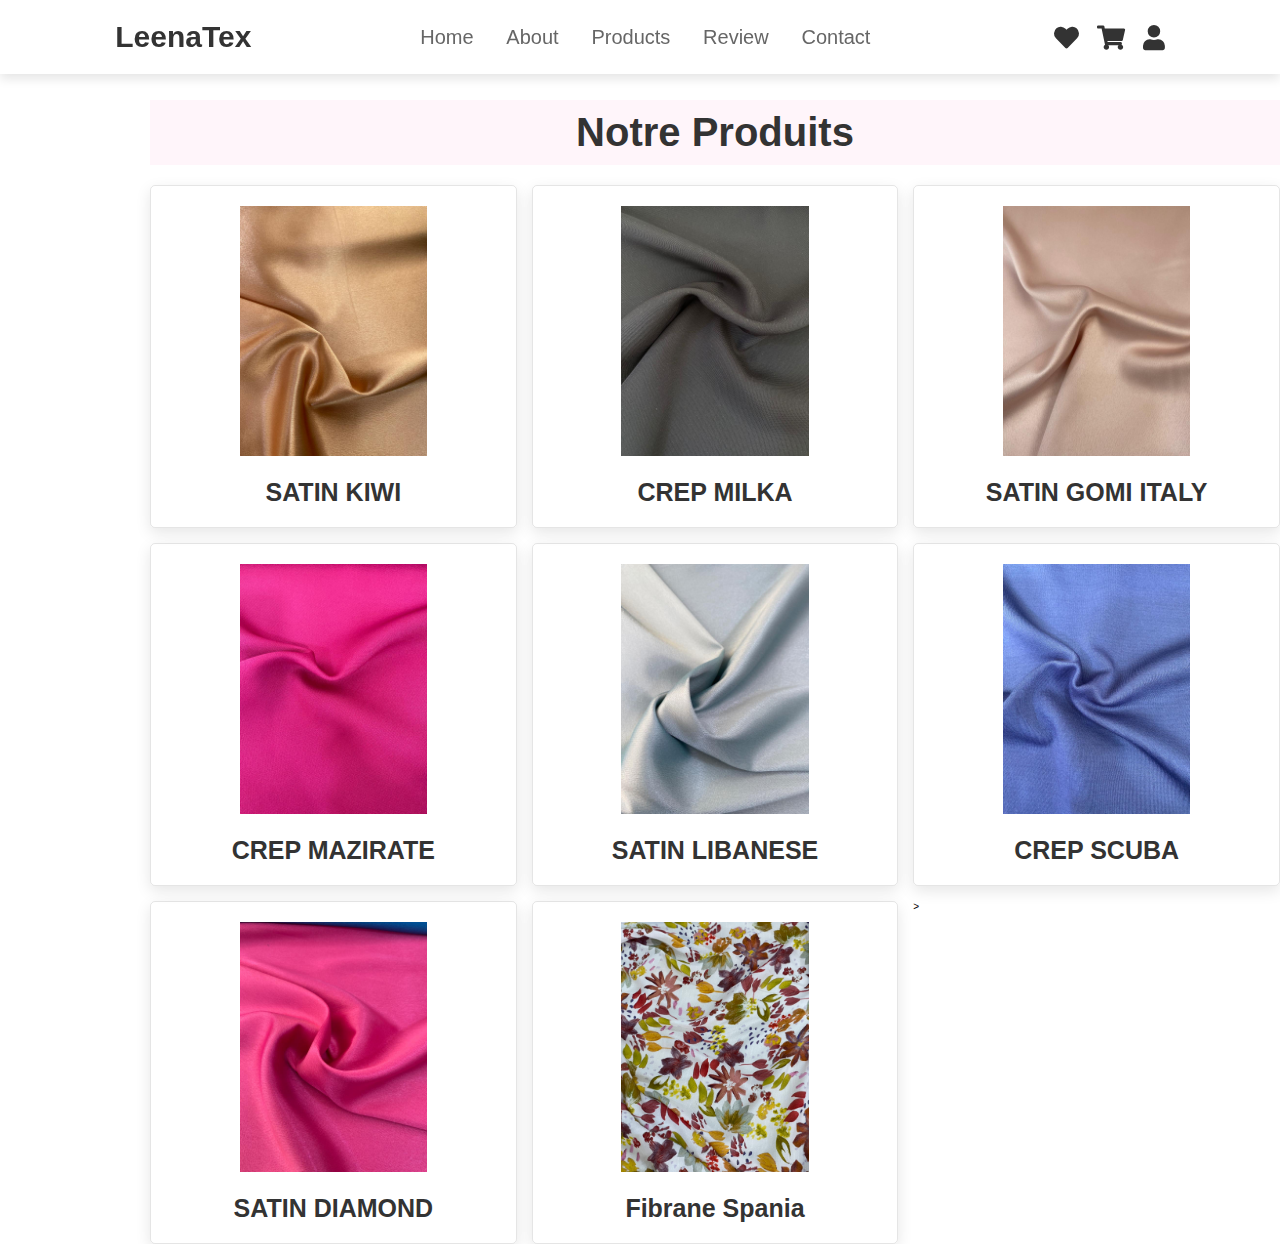
<file: index.html>
<!DOCTYPE html>
<html lang="en">
<head>
    <meta charset="UTF-8">
    <meta http-equiv="X-UA-Compatible" content="IE=edge">
    <meta name="viewport" content="width=device-width, initial-scale=1.0">
    <title>STOCK SATINE</title>

    <!-- font awesome cdn link  -->
    <link rel="stylesheet" href="https://cdnjs.cloudflare.com/ajax/libs/font-awesome/5.15.3/css/all.min.css">

    <!-- custom css file link  -->
    <link rel="stylesheet" href="style.css">

</head>
<section class="products" id="products">
    <header>

        <input type="checkbox" name="" id="toggler">
        <label for="toggler" class="fas fa-bars"></label>
                   
        <a href="#" class="logo">LeenaTex</a>
    
        <nav class="navbar">
            <a href="index.html">home</a>
            <a href="#about">about</a>
            <a href="index.html">products</a>
            <a href="#review">review</a>
            <a href="#contact">contact</a>
        </nav>
    
        <div class="icons">
            <a href="#" class="fas fa-heart"></a>
            <a href="#" class="fas fa-shopping-cart"></a>
            <a href="#" class="fas fa-user"></a>
        </div>
    
    </header>
    <h1 class="heading"> Notre <span>produits</span> </h1>

    <div class="box-container">

        <div class="box">
            <div class="image">
               <a href="SATIN KIWI.html"> <img src="stock/satin kiwi/C20.jpg" alt=""> </a>
              
            </div>
            <div class="content">
                <h3>SATIN KIWI</h3>
                
            </div>
        </div>

        <div class="box">
            <div class="image">
               <a href="CREP MILKA.html"> <img src="stock/CREP MILKA/C19.jpg" alt=""> </a>
              
            </div>
            <div class="content">
                <h3>CREP MILKA</h3>
                
            </div>
        </div>
        <div class="box">
            <div class="image">
               <a href="SATIN GOMI ITALY.html"> <img src="stock/SATIN GOMI ITALY/N.32.jpg" alt=""> </a>
              
            </div>
            <div class="content">
                <h3>SATIN GOMI ITALY</h3>
                
            </div>
        </div>
        <div class="box">
            <div class="image">
               <a href="MAZIRATE.html"> <img src="stock/MAZIRATE/36.jpg" alt=""> </a>
              
            </div>
            <div class="content">
                <h3>CREP MAZIRATE</h3>
                
            </div>
        </div>
         <div class="box">
            <div class="image">
               <a href="satin libanais.html"> <img src="stock/satin diamond/C39.jpg" alt=""> </a>
              
            </div>
            <div class="content">
                <h3>SATIN LIBANESE</h3>
                
            </div>
        </div>
        <div class="box">
            <div class="image">
               <a href="CREP SCUBA.html"> <img src="stock/CREP SCUBA/11.jpg" alt=""> </a>
              
            </div>
            <div class="content">
                <h3>CREP SCUBA</h3>
                
            </div>
        </div>
        <div class="box">
            <div class="image">
               <a href="SATIN DIAMOND.html"> <img src="stock/satin diamond/C36.jpg" alt=""> </a>
              
            </div>
            <div class="content">
                <h3>SATIN DIAMOND</h3>
                
            </div>
            </div>
               <div class="box">
            <div class="image">
               <a href="FIBRANE IMP.html"> <img src="stock/FIBRANE/D5.jpg" alt=""> </a>
              
            </div>
            <div class="content">
                <h3>fibrane spania</h3>
                
            
        </div>
        </div>

>

                
            </div>
</file>
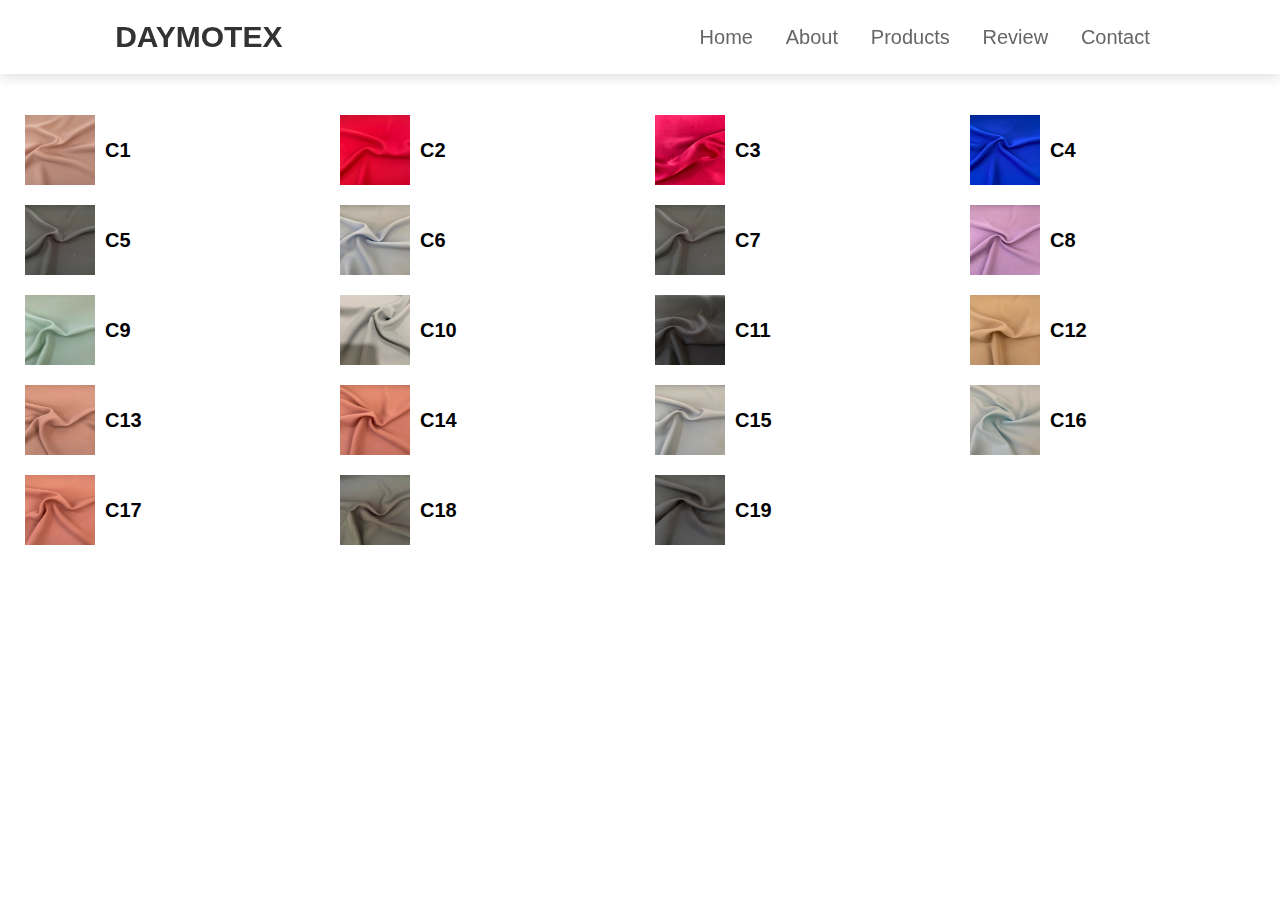
<file: CREP MILKA.html>
<!DOCTYPE html>
<html lang="en">
<head>
    <meta charset="UTF-8">
    <meta http-equiv="X-UA-Compatible" content="IE=edge">
    <meta name="viewport" content="width=device-width, initial-scale=1.0">
    <title>complete responsive flower website design tutorial</title>

    <!-- font awesome cdn link  -->
    <link rel="stylesheet" href="https://cdnjs.cloudflare.com/ajax/libs/font-awesome/5.15.3/css/all.min.css">

    <!-- custom css file link  -->
    <link rel="stylesheet" href="style.css">

</head>
<section class="products-1" id="products-1">
    <header>

        <input type="checkbox" name="" id="toggler">
        <label for="toggler" class="fas fa-bars"></label>
                   
        <a href="#" class="logo">DAYMOTEX</a>
    
        <nav class="navbar">
            <a href="index.html">home</a>
            <a href="#about">about</a>
            <a href="index.html">products</a>
            <a href="#review">review</a>
            <a href="#contact">contact</a>
        </nav>
        </header>
            <div class="product-photo">
                <div class="products-photos">
                
                <div class="small-image">
                    
                    <div class="PRODUCTS-image">
                    <img src="stock/CREP MILKA/C1.jpg" alt="">
                    <H1>C1</H1>
                     </div>
                <div class="PRODUCTS-image">
                    <img src="stock/CREP MILKA/C2.jpg" alt="">
                    <H1>C2</H1>
                </div>
                <div class="PRODUCTS-image">
                    <img src="stock/satin kiwi/C3.jpg" alt="">
                    <H1>C3</H1>
                </div>
                
                <div class="PRODUCTS-image">
                    <img src="stock/CREP MILKA/C4.jpg" alt="">
                    <H1>C4</H1>
                </div>
                <div class="PRODUCTS-image">
                    <img src="stock/CREP MILKA/C5.jpg" alt="">
                    <H1>C5</H1>
                </div>
                <div class="PRODUCTS-image">
                    <img src="stock/CREP MILKA/C6.jpg" alt="">
                    <H1>C6</H1>
                </div>
                <div class="PRODUCTS-image">
                    <img src="stock/CREP MILKA/C7.jpg" alt="">
                    <H1>C7</H1>
                </div>
                <div class="PRODUCTS-image">
                    <img src="stock/CREP MILKA/C8.jpg" alt="">
                    <H1>C8</H1>
                </div>
                <div class="PRODUCTS-image">
                    <img src="stock/CREP MILKA/C9.jpg" alt="">
                    <H1>C9</H1>
                </div>
                <div class="PRODUCTS-image">
                    <img src="stock/CREP MILKA/C10.jpg" alt="">
                    <H1>C10</H1>
                </div>
                <div class="PRODUCTS-image">
                    <img src="stock/CREP MILKA/C11.jpg" alt="">
                    <H1>C11</H1>
                </div>
                <div class="PRODUCTS-image">
                    <img src="stock/CREP MILKA/C12.jpg" alt="">
                    <H1>C12</H1>
                </div>
                <div class="PRODUCTS-image">
                    <img src="stock/CREP MILKA/C13.jpg" alt="">
                    <H1>C13</H1>
                </div>
                <div class="PRODUCTS-image">
                    <img src="stock/CREP MILKA/C14.jpg" alt="">
                    <H1>C14</H1>
                </div>
                <div class="PRODUCTS-image">
                    <img src="stock/CREP MILKA/C15.jpg" alt="">
                    <H1>C15</H1>
                </div>
                <div class="PRODUCTS-image">
                    <img src="stock/CREP MILKA/C16.jpg" alt="">
                    <H1>C16</H1>
                </div>
                <div class="PRODUCTS-image">
                    <img src="stock/CREP MILKA/C17.jpg" alt="">
                    <H1>C17</H1>
                </div>
                <div class="PRODUCTS-image">
                    <img src="stock/CREP MILKA/C18.jpg" alt="">
                    <H1>C18</H1>
                </div>
                <div class="PRODUCTS-image">
                    <img src="stock/CREP MILKA/C19.jpg" alt="">
                    <H1>C19</H1>
                </div>
               
                </div>
             
            </div>
        </div>
     
        
</section>
</file>
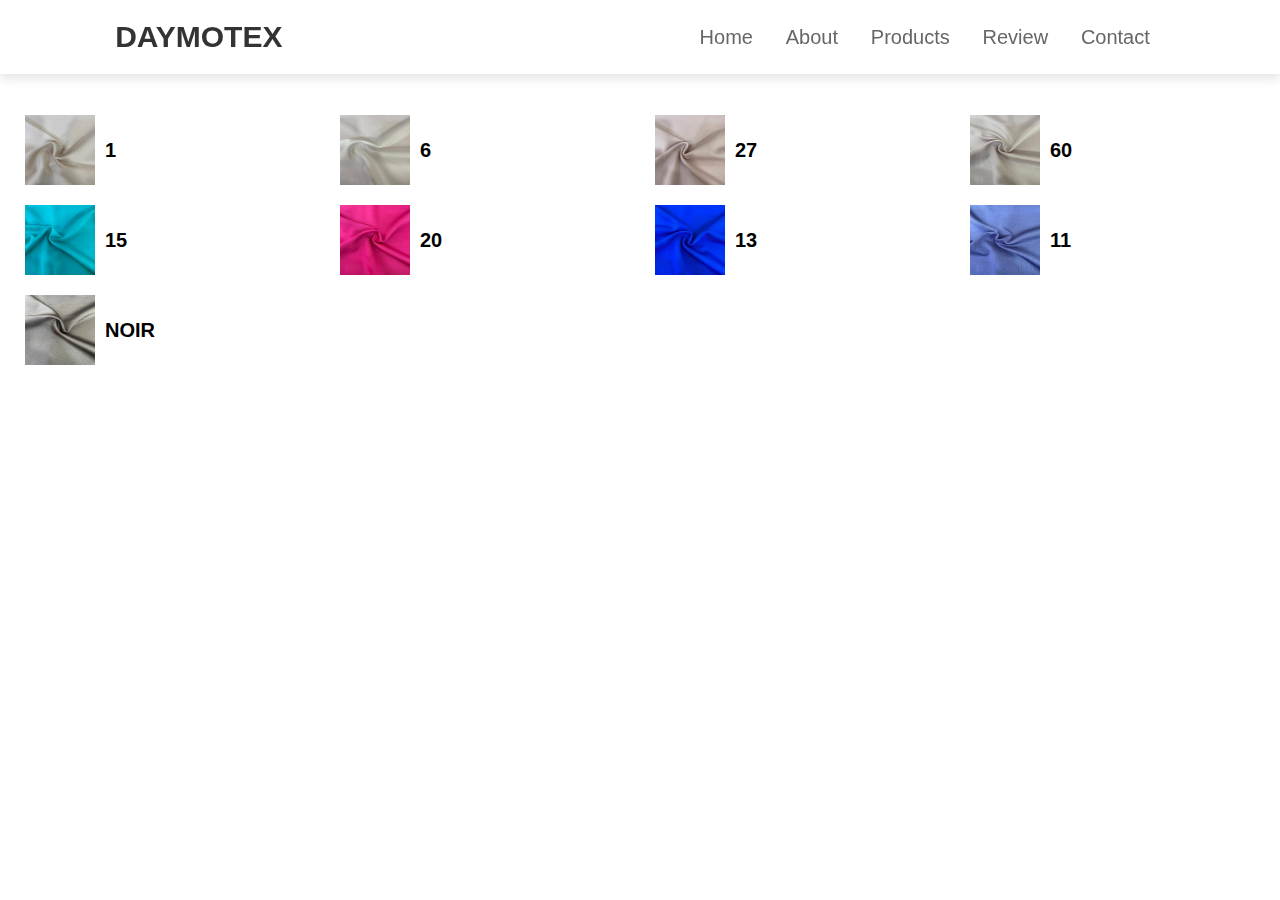
<file: CREP SCUBA.html>
<!DOCTYPE html>
<html lang="en">
<head>
    <meta charset="UTF-8">
    <meta http-equiv="X-UA-Compatible" content="IE=edge">
    <meta name="viewport" content="width=device-width, initial-scale=1.0">
    <title>complete responsive flower website design tutorial</title>

    <!-- font awesome cdn link  -->
    <link rel="stylesheet" href="https://cdnjs.cloudflare.com/ajax/libs/font-awesome/5.15.3/css/all.min.css">

    <!-- custom css file link  -->
    <link rel="stylesheet" href="style.css">

</head>
<section class="products-1" id="products-1">
    <header>

        <input type="checkbox" name="" id="toggler">
        <label for="toggler" class="fas fa-bars"></label>
                   
        <a href="#" class="logo">DAYMOTEX</a>
    
        <nav class="navbar">
            <a href="index.html">home</a>
            <a href="#about">about</a>
            <a href="index.html">products</a>
            <a href="#review">review</a>
            <a href="#contact">contact</a>
        </nav>
        </header>
            <div class="product-photo">
                <div class="products-photos">
                
                <div class="small-image">
                    
                    <div class="PRODUCTS-image">
                    <img src="stock/CREP SCUBA/1.jpg" alt="">
                    <H1>1</H1>
                     </div>
                     <div class="PRODUCTS-image">
                        <img src="stock/CREP SCUBA/6.jpg" alt="">
                        <H1>6</H1>
                         </div>
                         <div class="PRODUCTS-image">
                           <img src="stock/CREP SCUBA/27.jpg" alt="">
                           <H1>27</H1>
                            </div>
                            <div class="PRODUCTS-image">
                              <img src="stock/CREP SCUBA/60.jpg" alt="">
                              <H1>60</H1>
                               </div>
                               <div class="PRODUCTS-image">
                                 <img src="stock/CREP SCUBA/15.jpg" alt="">
                                 <H1>15</H1>
                                  </div>
                                  <div class="PRODUCTS-image">
                                    <img src="stock/CREP SCUBA/20.jpg" alt="">
                                    <H1>20</H1>
                                     </div>
                                     <div class="PRODUCTS-image">
                                       <img src="stock/CREP SCUBA/13.jpg" alt="">
                                       <H1>13</H1>
                                        </div>
                                        <div class="PRODUCTS-image">
                                          <img src="stock/CREP SCUBA/11.jpg" alt="">
                                          <H1>11</H1>
                                           </div>
                                           <div class="PRODUCTS-image">
                                             <img src="stock/CREP SCUBA/NOIR.jpg" alt="">
                                             <H1>NOIR</H1>
                                              </div>

        </div>
     
        
</section>
</file>
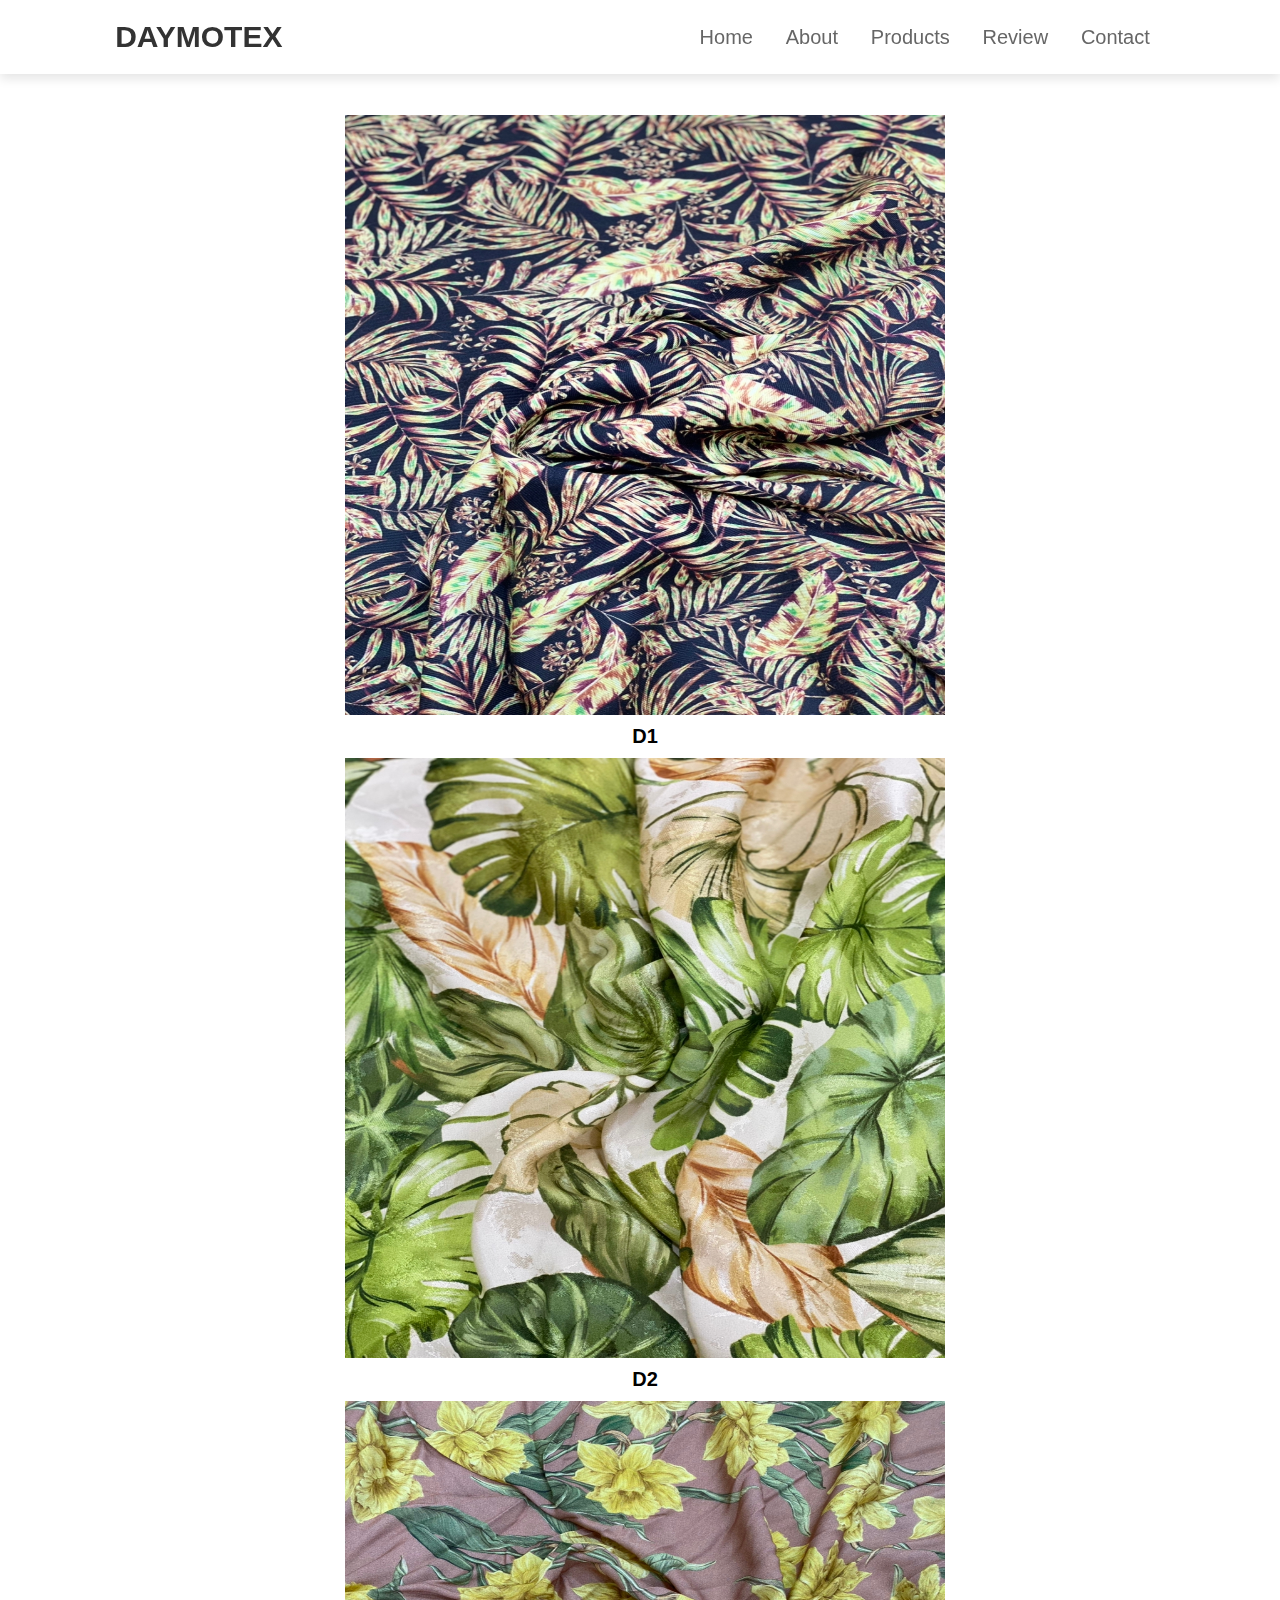
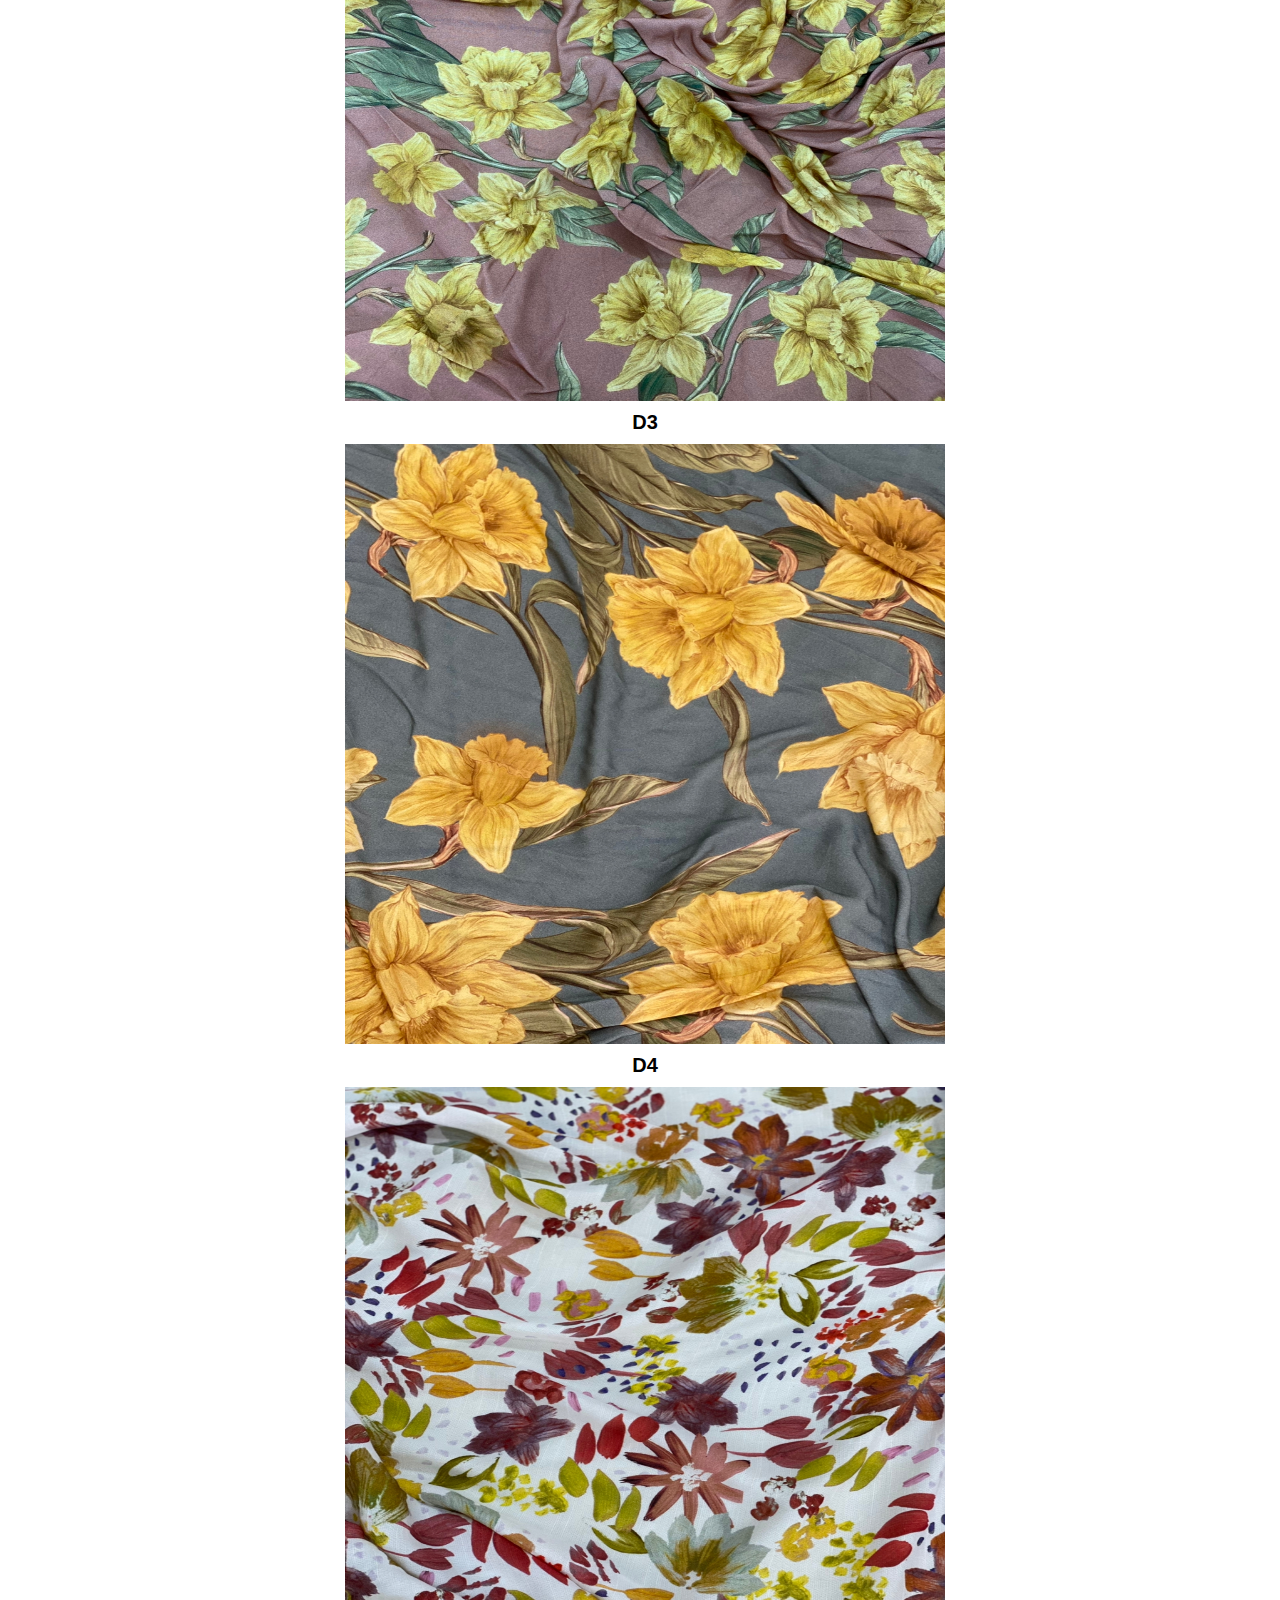
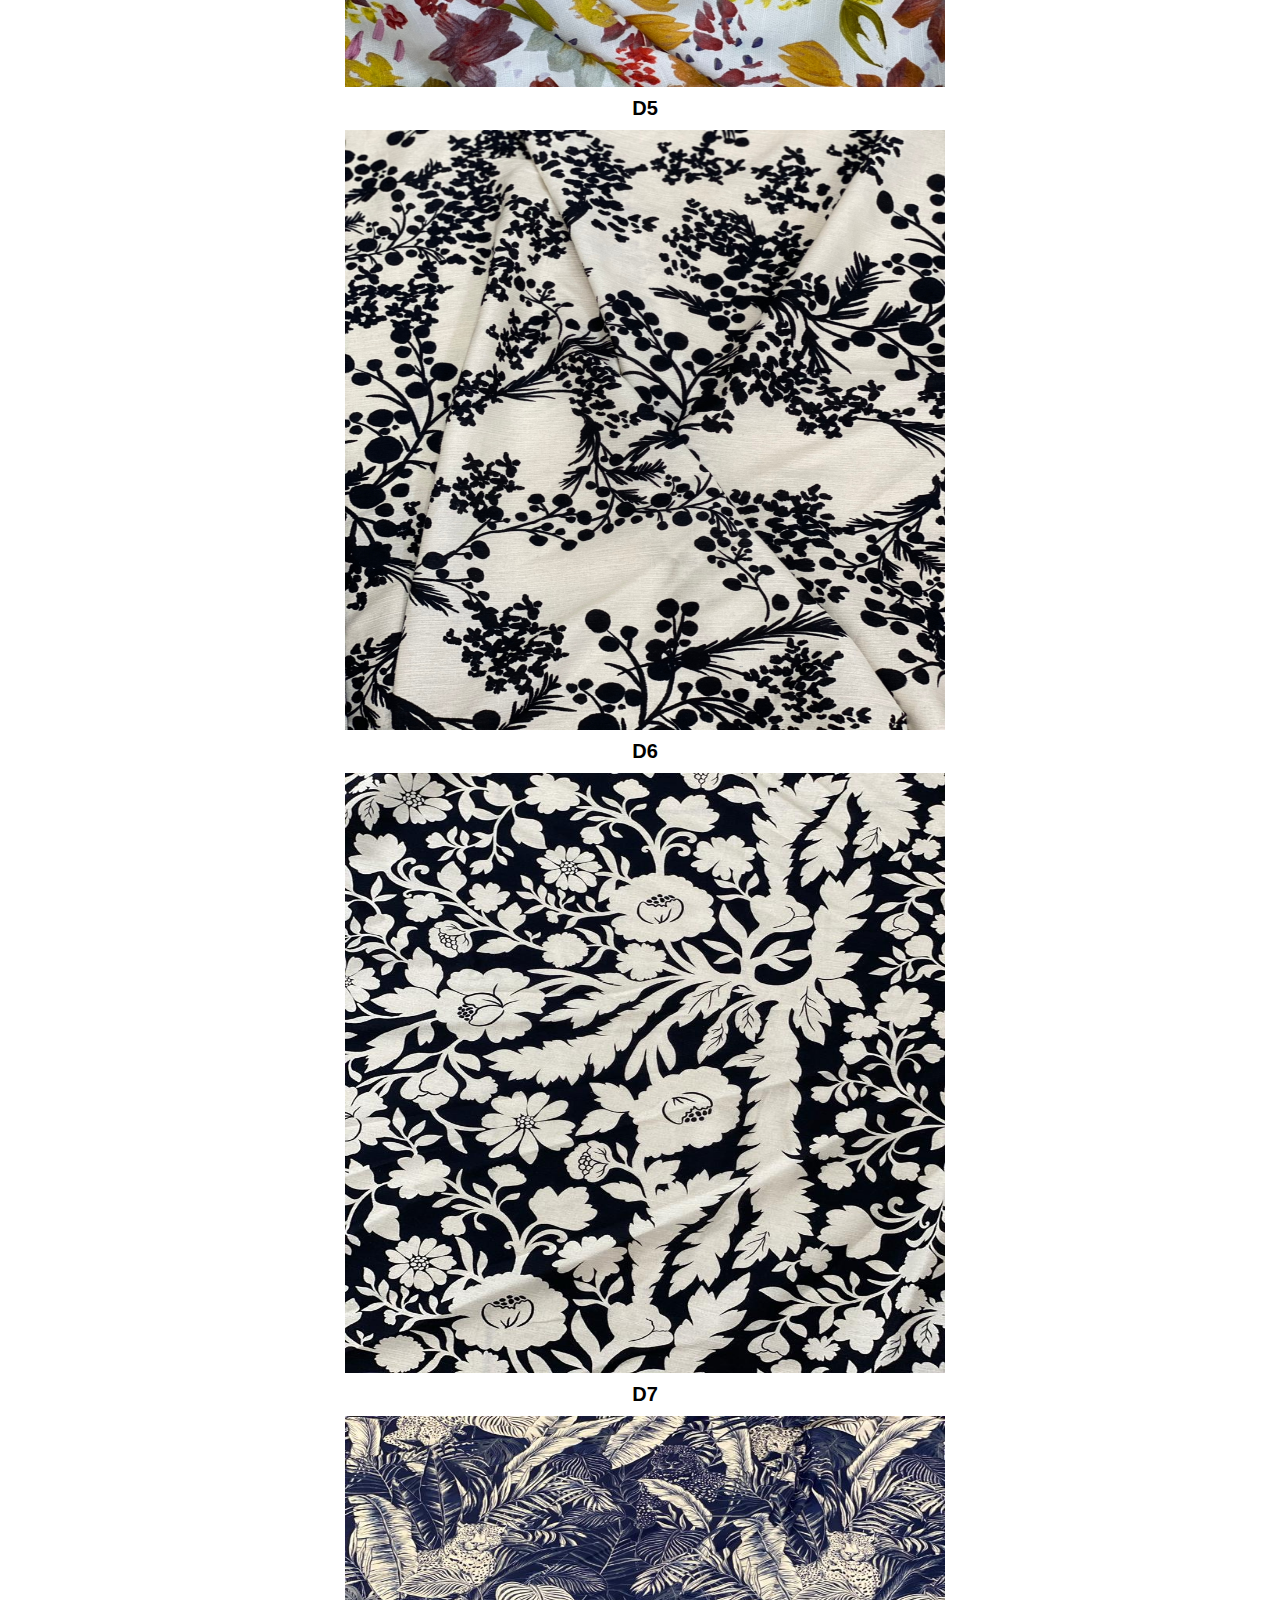
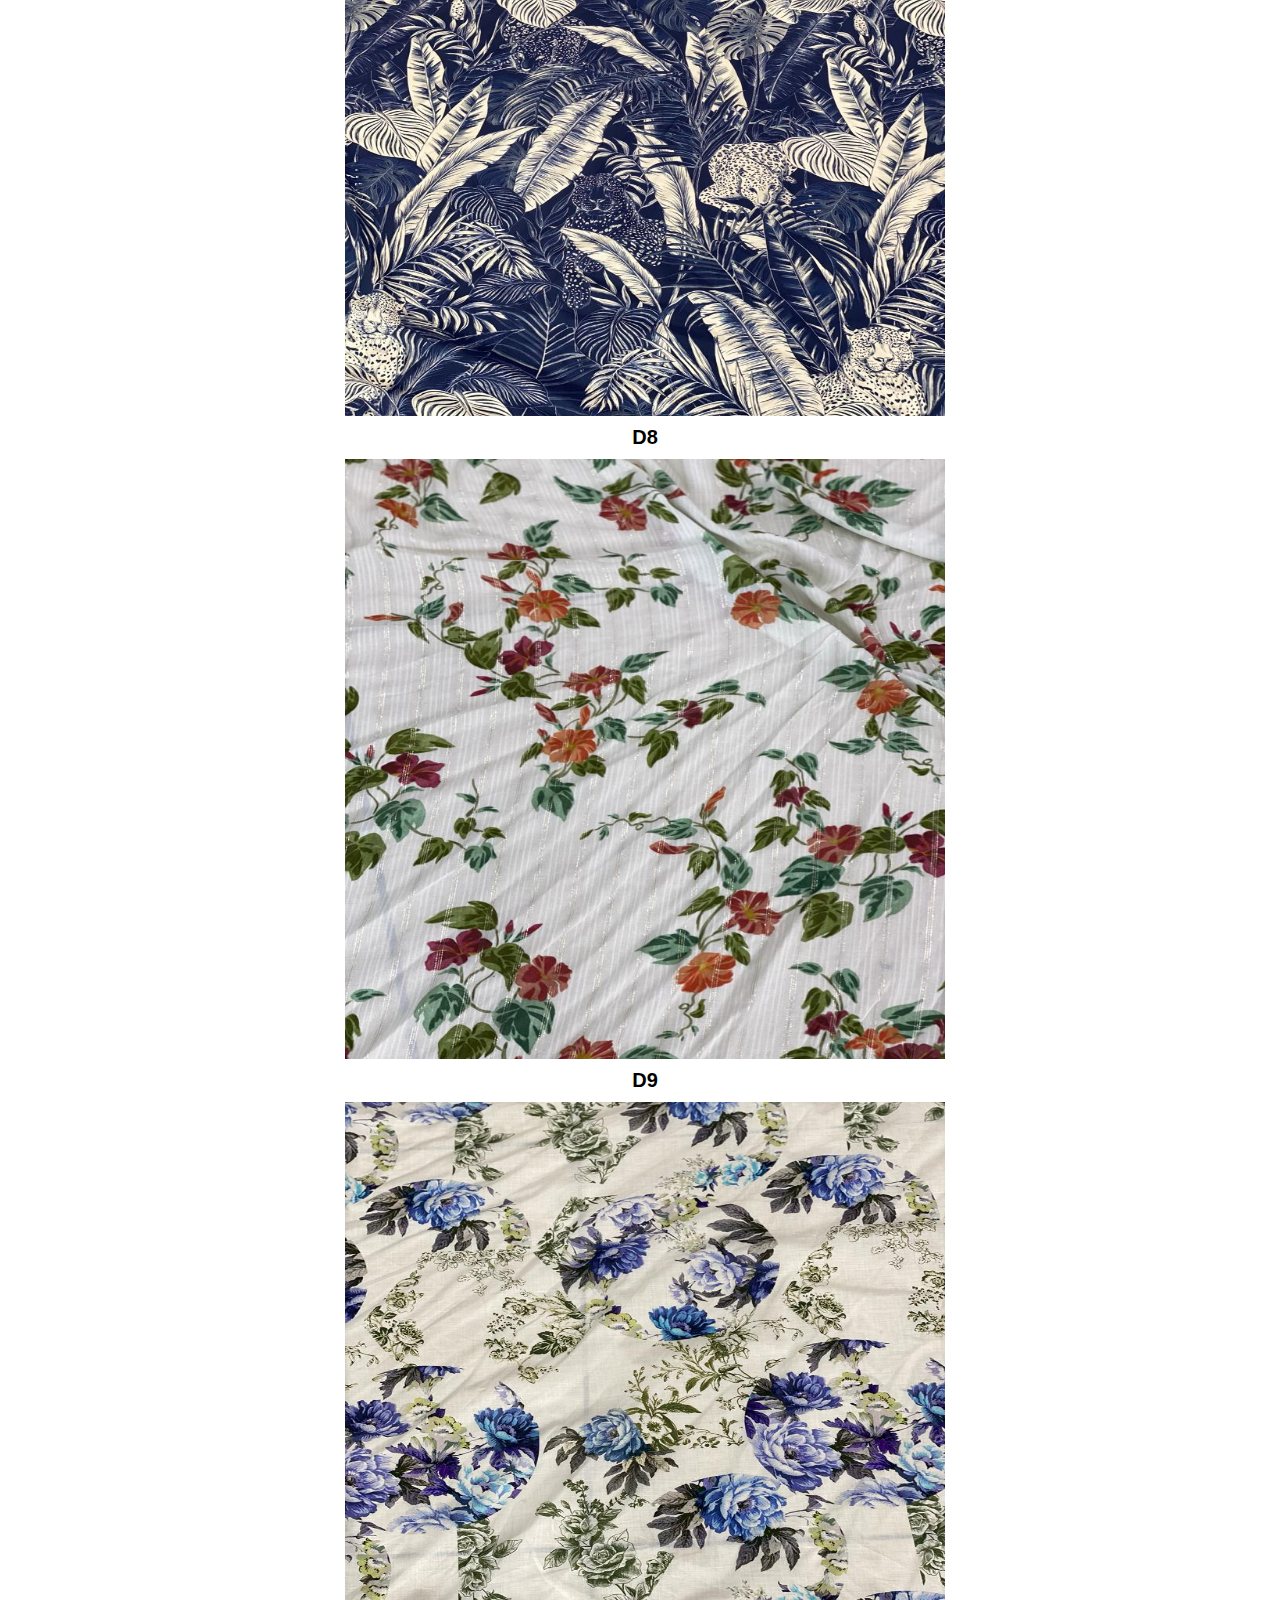
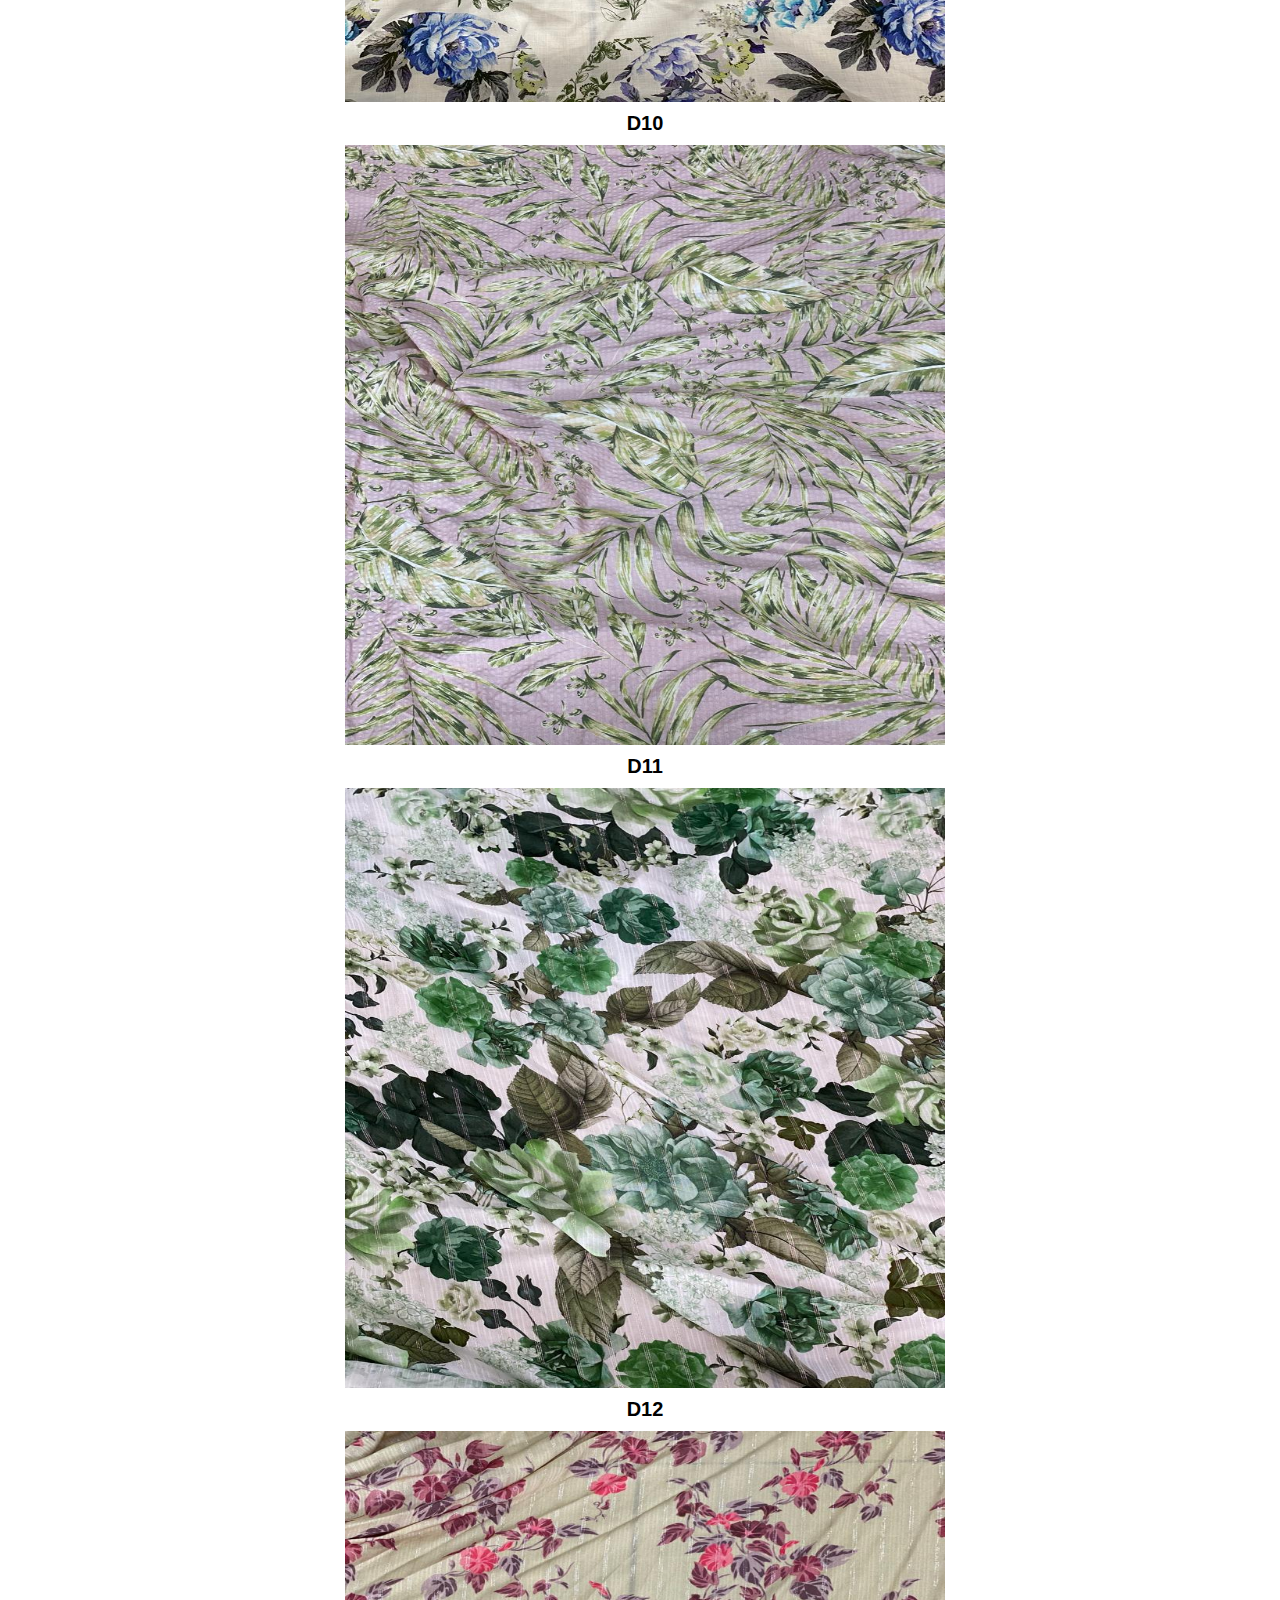
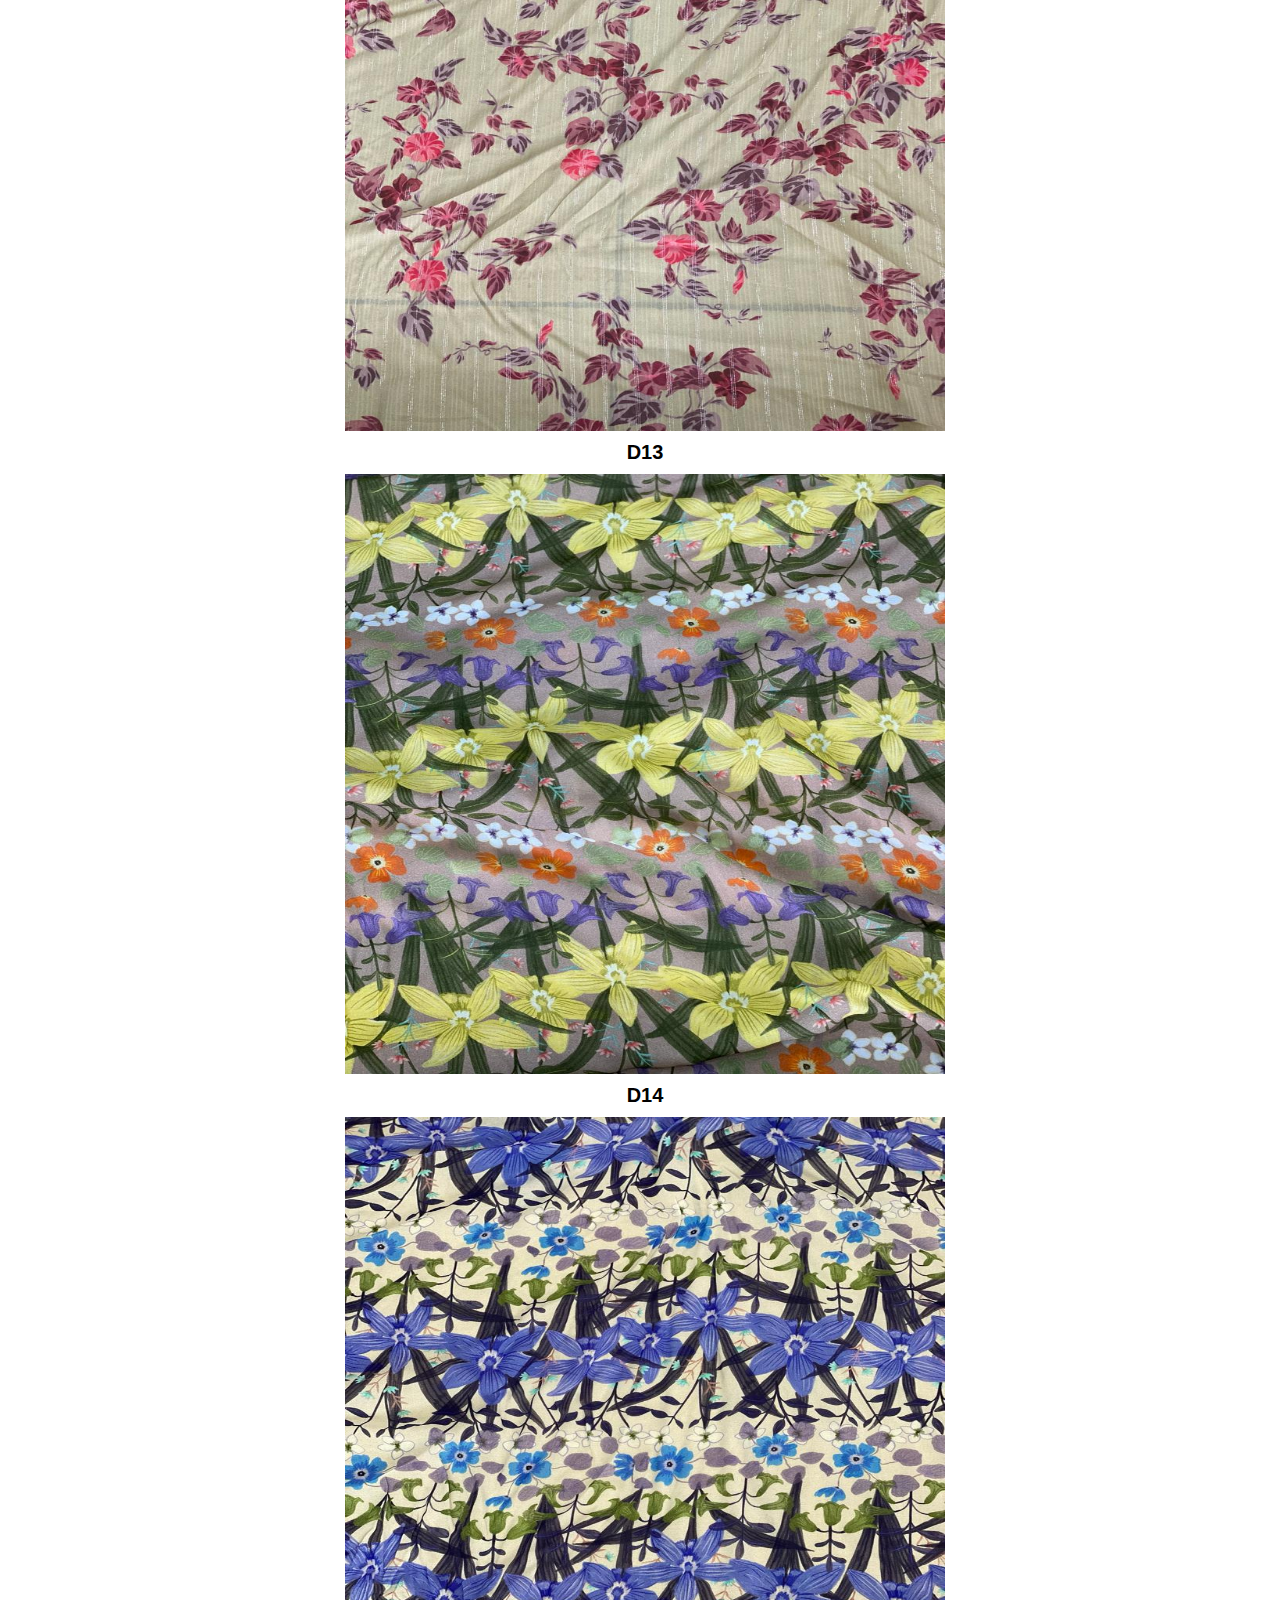
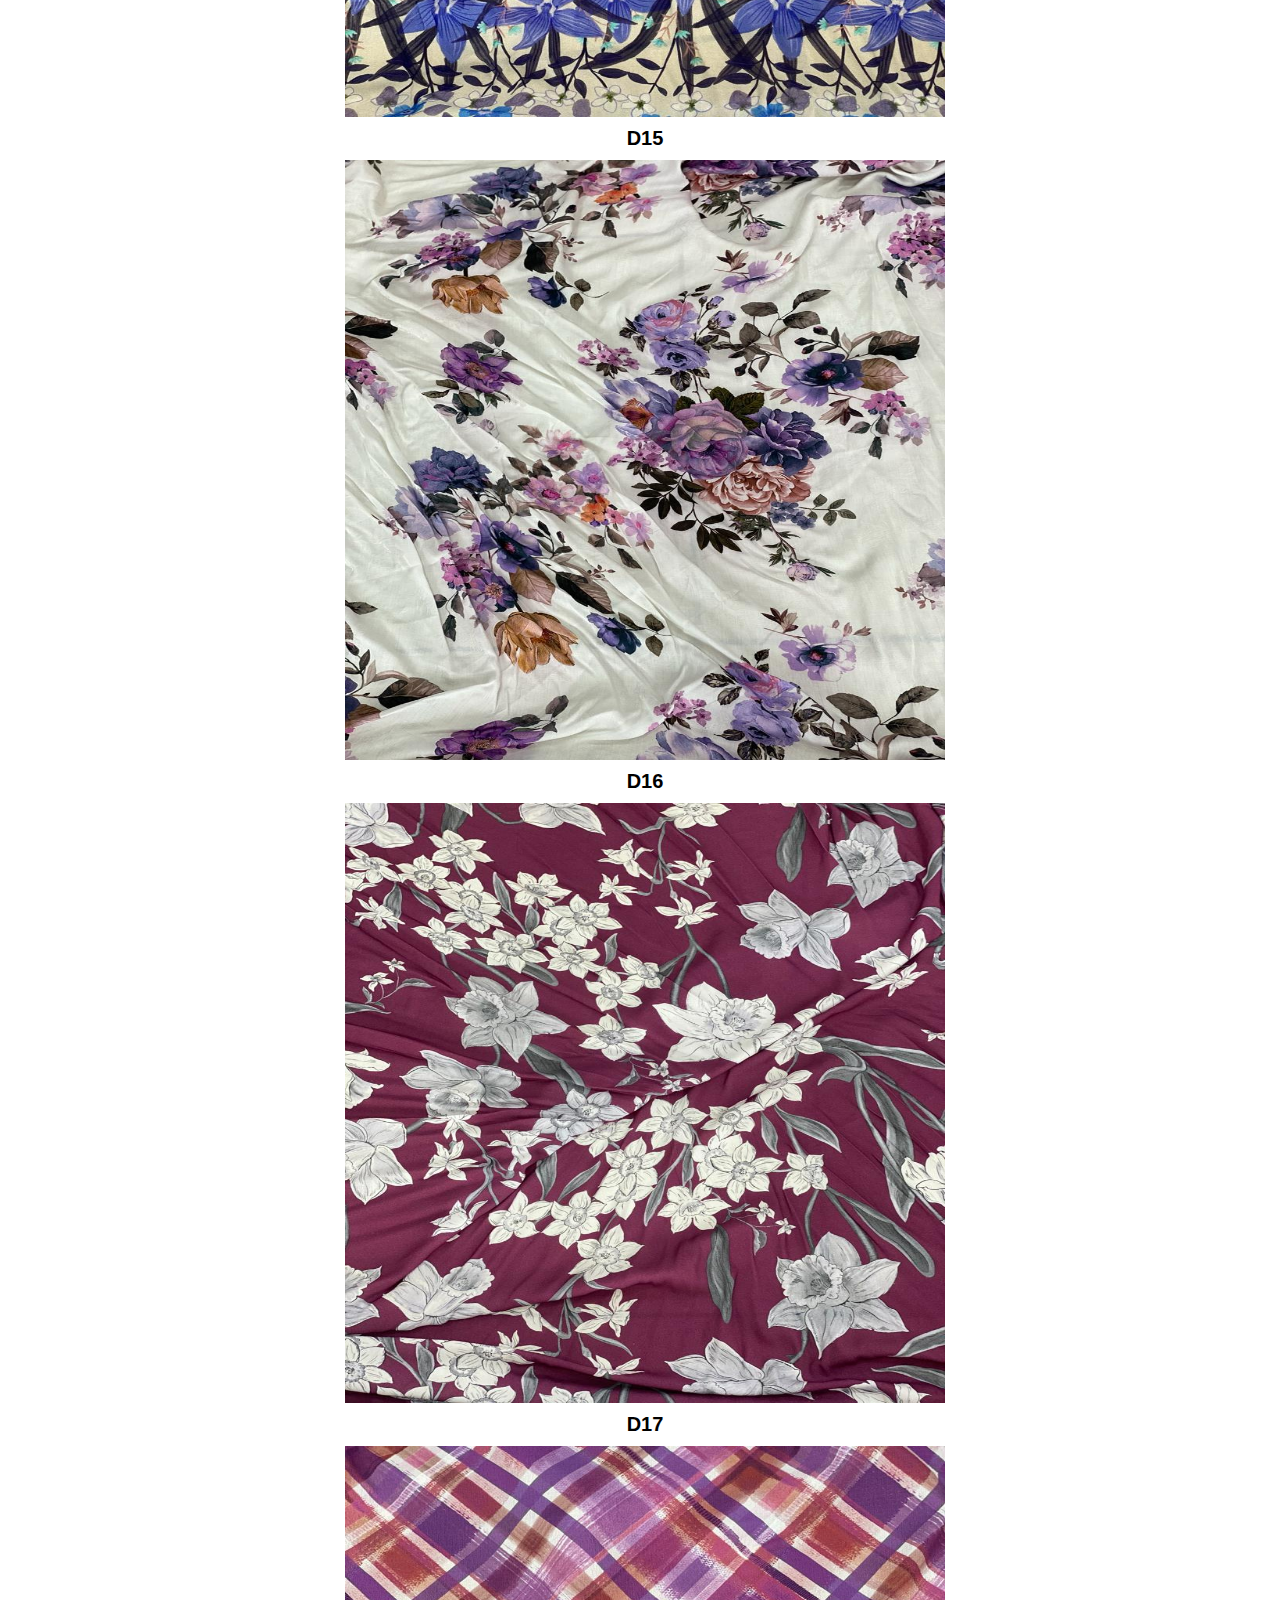
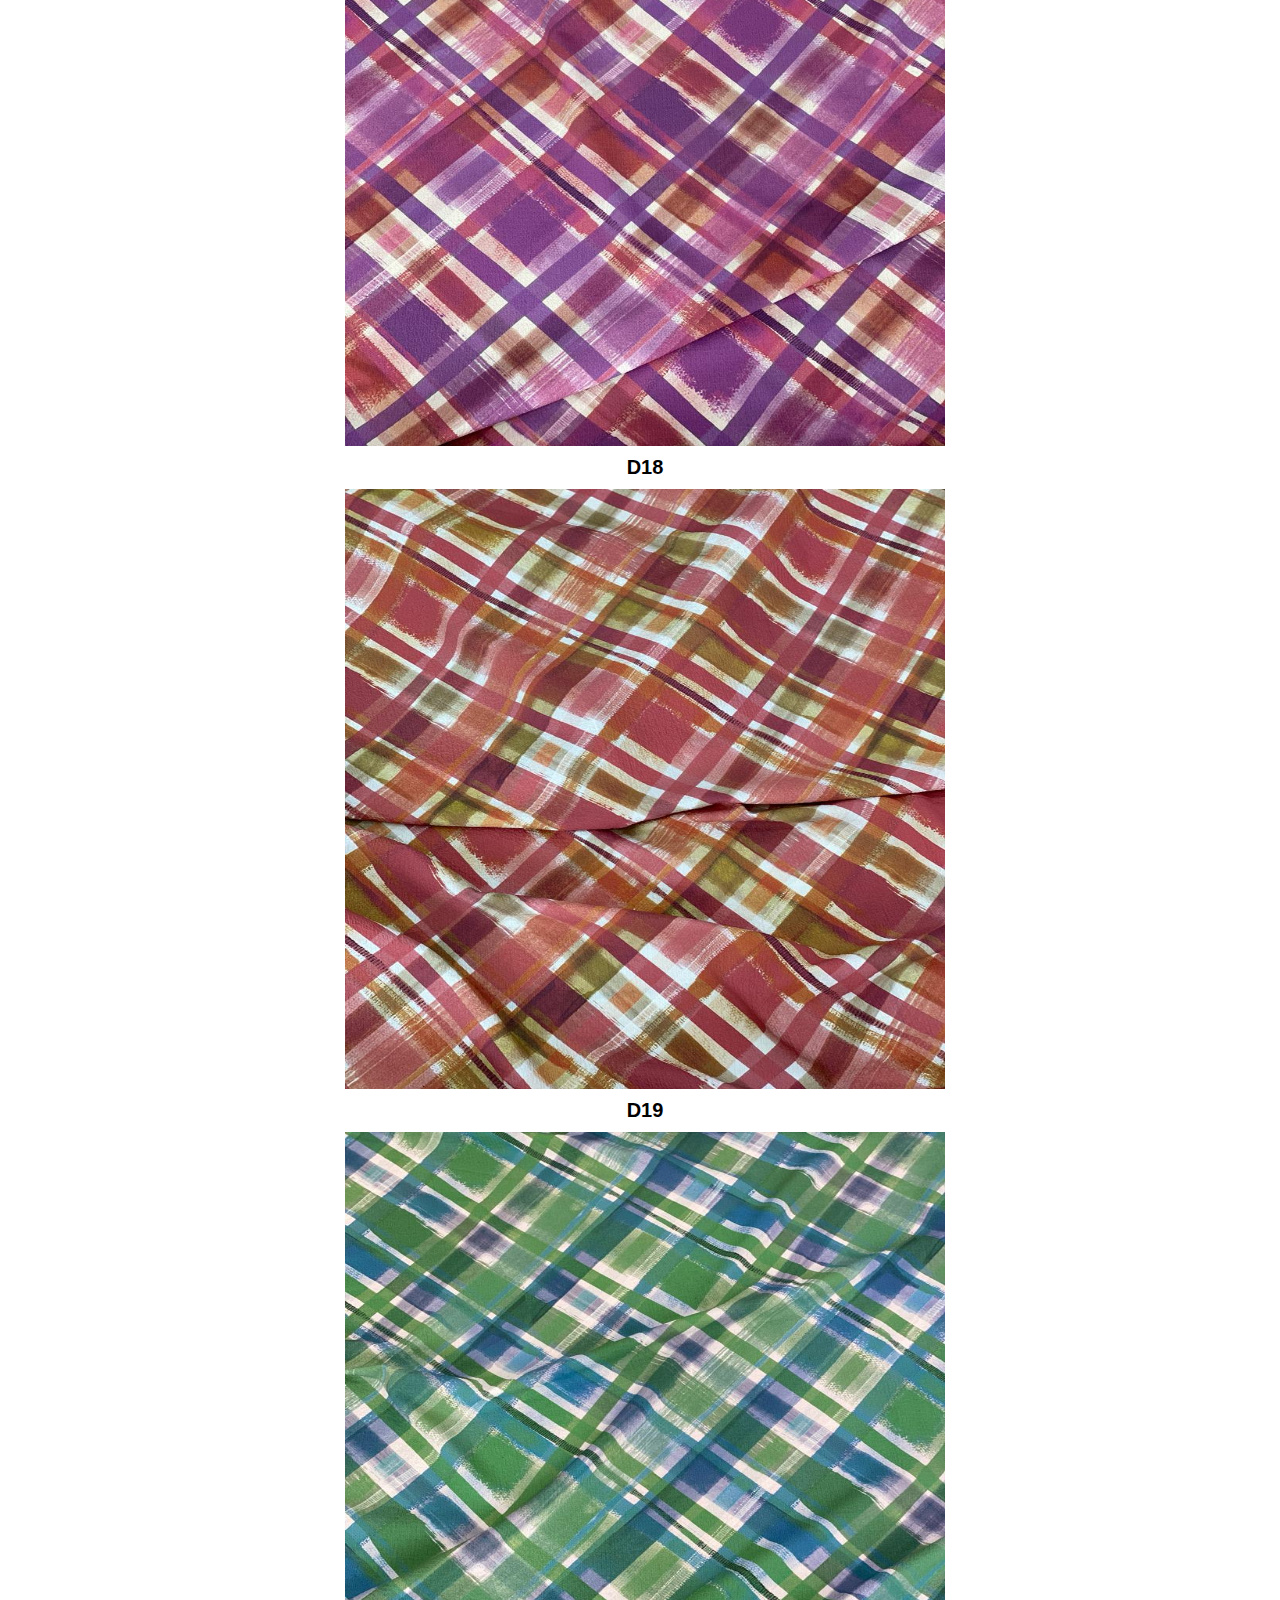
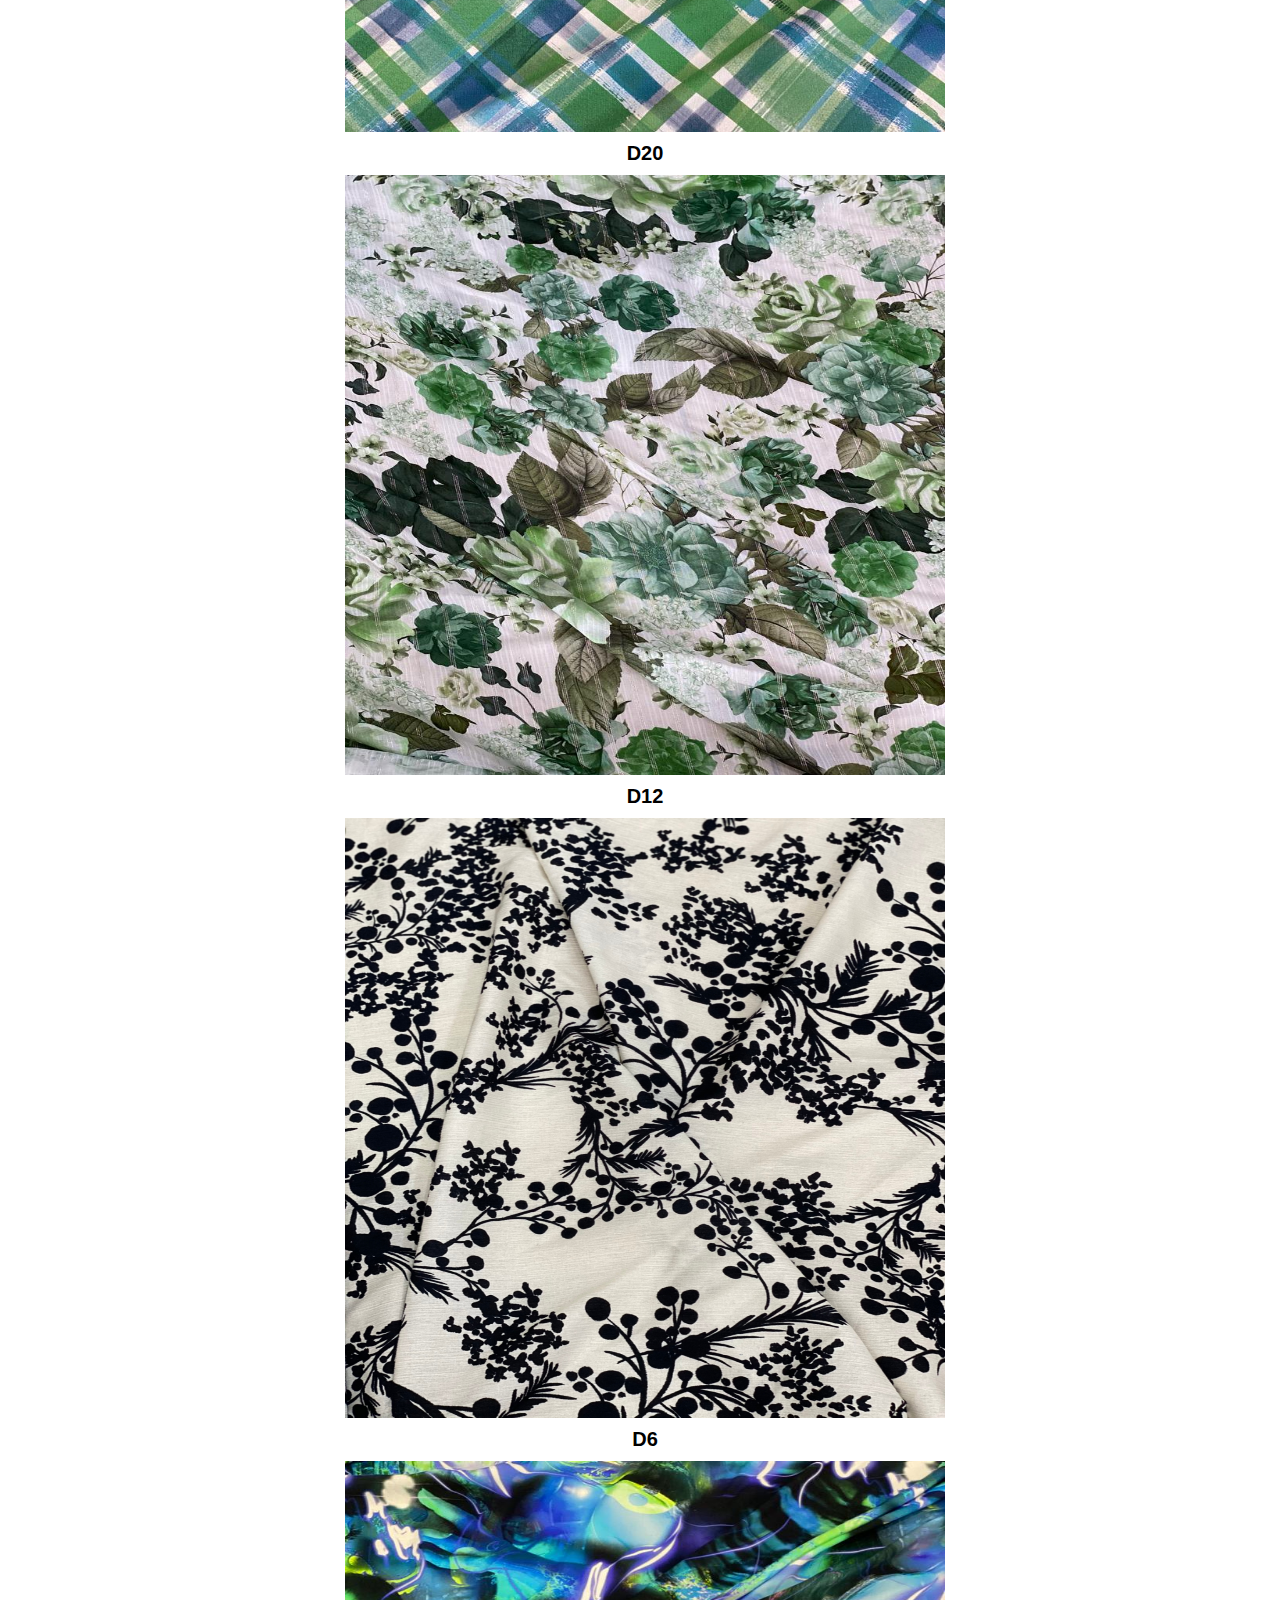
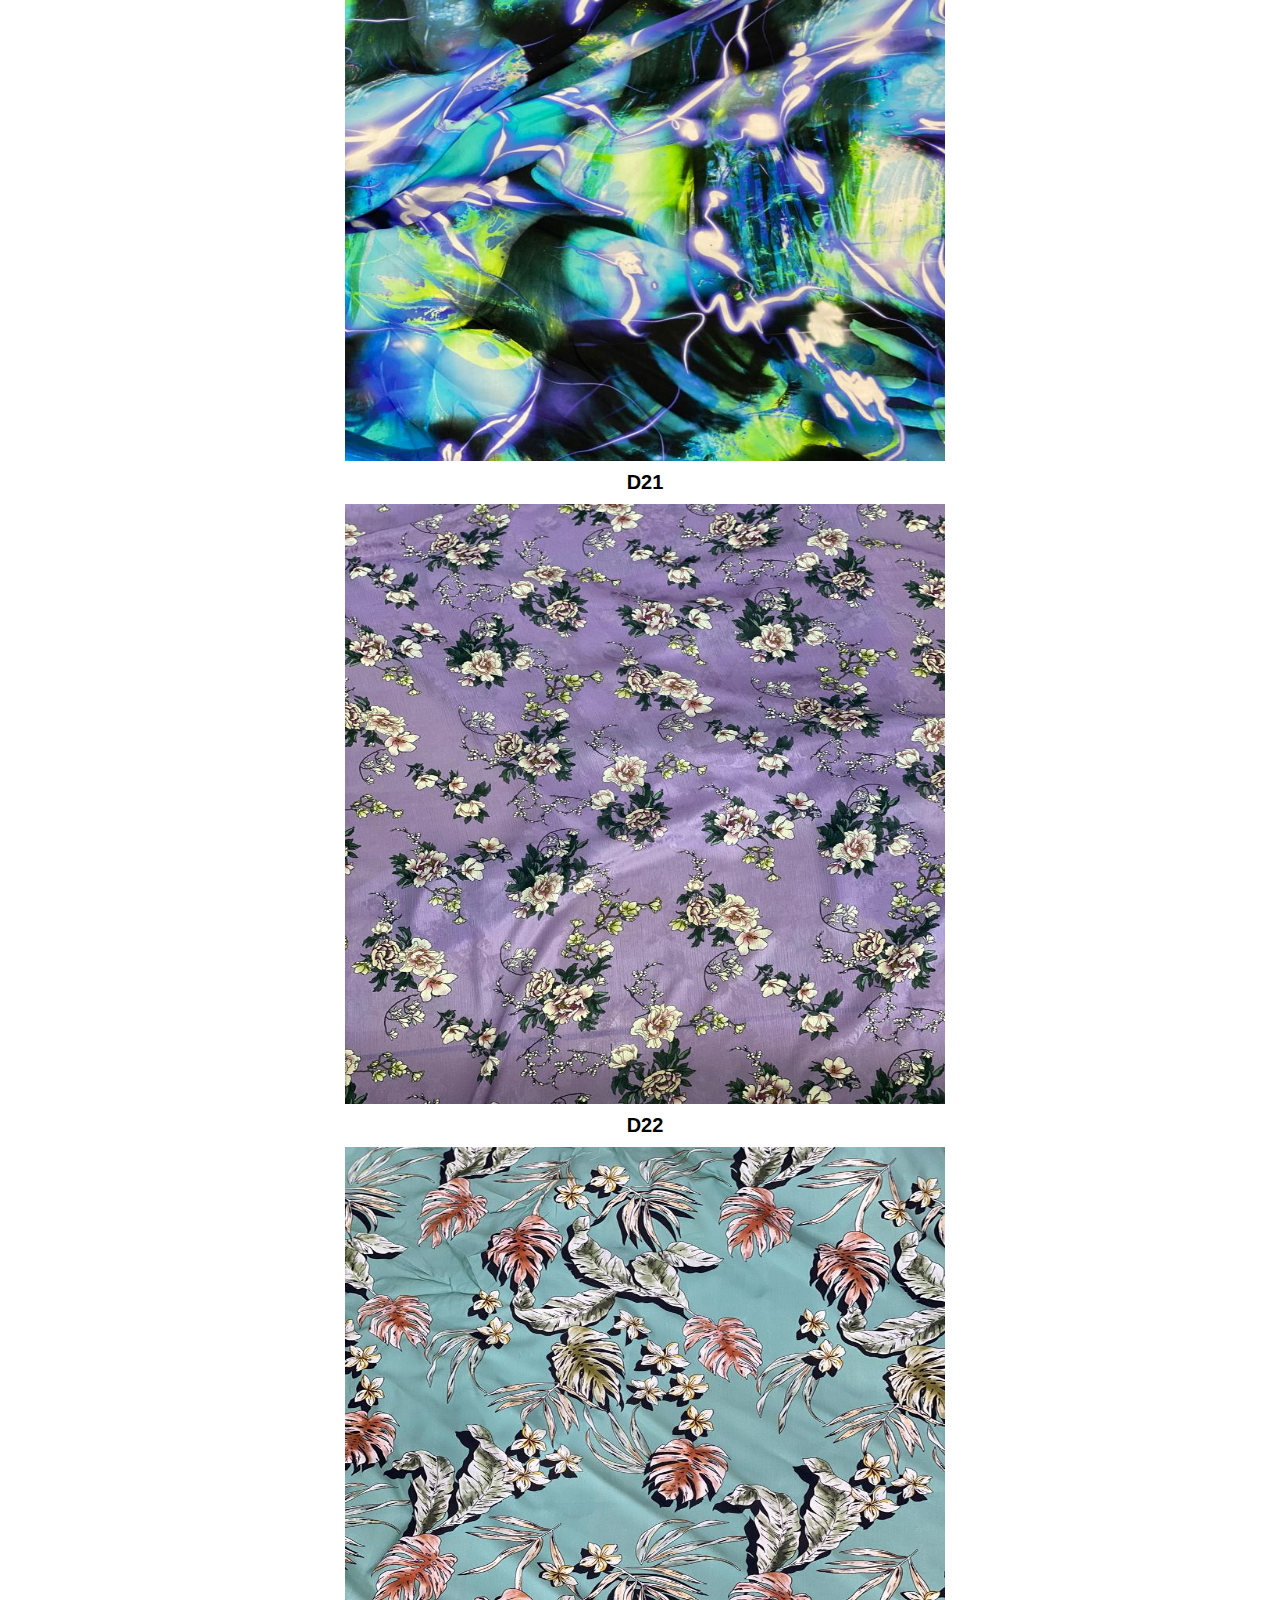
<file: FIBRANE IMP.html>
<!DOCTYPE html>
<html lang="en">
<head>
    <meta charset="UTF-8">
    <meta http-equiv="X-UA-Compatible" content="IE=edge">
    <meta name="viewport" content="width=device-width, initial-scale=1.0">
    <title>fibran spania</title>

    <!-- font awesome cdn link  -->
    <link rel="stylesheet" href="https://cdnjs.cloudflare.com/ajax/libs/font-awesome/5.15.3/css/all.min.css">

    <!-- custom css file link  -->
    <link rel="stylesheet" href="style2.css">

</head>
<section class="products-1" id="products-1">
    <header>

        <input type="checkbox" name="" id="toggler">
        <label for="toggler" class="fas fa-bars"></label>
                   
        <a href="#" class="logo">DAYMOTEX</a>
    
        <nav class="navbar">
            <a href="index.html">home</a>
            <a href="#about">about</a>
            <a href="index.html">products</a>
            <a href="#review">review</a>
            <a href="#contact">contact</a>
        </nav>
        </header>
            <div class="product-photo">
                <div class="products-photos">
                
                <div class="small-image">
                    
                    <div class="PRODUCTS-image">
                    <img src="stock/FIBRANE/D1.jpg" alt="">
                    <H1>D1  </H1>
                    
                     </div>
                     <div class="PRODUCTS-image">
                        <img src="stock/FIBRANE/D2.jpg" alt="">
                        <H1>D2  </H1>
                        
                         </div>
                     <div class="PRODUCTS-image">
                        <img src="stock/FIBRANE/D3.jpg" alt="">
                        <H1>D3  </H1>
                        
                         </div>
                         <div class="PRODUCTS-image">
                            <img src="stock/FIBRANE/D4.jpg" alt="">
                            <H1>D4 </H1>
                            
                             </div>
                         
                         <div class="PRODUCTS-image">
                            <img src="stock/FIBRANE/D5.jpg" alt="">
                            <H1>D5  </H1>
                            
                             </div>
                             <div class="PRODUCTS-image">
                                <img src="stock/FIBRANE/D6.jpg" alt="">
                                <H1>D6  </H1>
                                
                                 </div>
                                 <div class="PRODUCTS-image">
                                    <img src="stock/FIBRANE/D7.jpg" alt="">
                                    <H1>D7  </H1>
                                    
                                     </div>
                                     <div class="PRODUCTS-image">
                                        <img src="stock/FIBRANE/D8.jpg" alt="">
                                        <H1>D8  </H1>
                                        
                                         </div>
                                         <div class="PRODUCTS-image">
                                            <img src="stock/FIBRANE/D9.jpg" alt="">
                                            <H1>D9  </H1>
                                            
                                             </div>
                                             <div class="PRODUCTS-image">
                                                <img src="stock/FIBRANE/D10.jpg" alt="">
                                                <H1>D10  </H1>
                                                
                                                 </div>
                                                 <div class="PRODUCTS-image">
                                                    <img src="stock/FIBRANE/D11.jpg" alt="">
                                                    <H1>D11  </H1>
                                                    
                                                     </div>
                                                     <div class="PRODUCTS-image">
                                                        <img src="stock/FIBRANE/D12.jpg" alt="">
                                                        <H1>D12  </H1>
                                                        
                                                         </div>
                                                         <div class="PRODUCTS-image">
                                                            <img src="stock/FIBRANE/D13.jpg" alt="">
                                                            <H1>D13  </H1>
                                                            
                                                             </div>
                                                             <div class="PRODUCTS-image">
                                                                <img src="stock/FIBRANE/D14.jpg" alt="">
                                                                <H1>D14  </H1>
                                                                
                                                                 </div>
                                                                 <div class="PRODUCTS-image">
                                                                    <img src="stock/FIBRANE/D15.jpg" alt="">
                                                                    <H1>D15  </H1>
                                                                    
                                                                     </div>
                                                                     <div class="PRODUCTS-image">
                                                                        <img src="stock/FIBRANE/D16.jpg" alt="">
                                                                        <H1>D16  </H1>
                                                                        
                                                                         </div>
                                                                         <div class="PRODUCTS-image">
                                                                            <img src="stock/FIBRANE/D17.jpg" alt="">
                                                                            <H1>D17  </H1>
                                                                            
                                                                             </div>
                                                                             <div class="PRODUCTS-image">
                                                                                <img src="stock/FIBRANE/D18.jpg" alt="">
                                                                                <H1>D18  </H1>
                                                                                
                                                                                 </div>
                                                                                 <div class="PRODUCTS-image">
                                                                                    <img src="stock/FIBRANE/D19.jpg" alt="">
                                                                                    <H1>D19  </H1>
                                                                                    
                                                                                     </div>
                                                                                     <div class="PRODUCTS-image">
                                                                                        <img src="stock/FIBRANE/D20.jpg" alt="">
                                                                                        <H1>D20  </H1>
                                                                                        
                                                                                         </div>
                                                                                         <div class="PRODUCTS-image">
                                                                                            <img src="stock/FIBRANE/D12.jpg" alt="">
                                                                                            <H1>D12 </H1>
                                                                                            
                                                                                             </div>
                                                                                            

                        
                     
                     <div class="PRODUCTS-image">
                        <img src="stock/FIBRANE/D6.jpg" alt="">
                        <H1>D6  </H1>
                
                            </div>
                     
                         <div class="PRODUCTS-image">
                        <img src="stock/FIBRANE/D21.jpg" alt="">
                        <H1>D21  </H1>
                
                            </div>
                     
                      <div class="PRODUCTS-image">
                        <img src="stock/FIBRANE/D22.jpg" alt="">
                        <H1>D22 </H1>
                
                            </div>
                     
         <div class="PRODUCTS-image">
                        <img src="stock/FIBRANE/D23.jpg" alt="">
                        <H1>D23 </H1>
                
                            </div>
                    
     <div class="PRODUCTS-image">
                        <img src="stock/FIBRANE/D24.jpg" alt="">
                        <H1>D24 </H1>
                
                            </div>
                    
<div class="PRODUCTS-image">
                        <img src="stock/FIBRANE/D25.jpg" alt="">
                        <H1>D25 </H1>
                
                            </div>
                     
<div class="PRODUCTS-image">
                        <img src="stock/FIBRANE/D26.jpg" alt="">
                        <H1>D26 </H1>
                
                            </div>
                    
                    <div class="PRODUCTS-image">
                        <img src="stock/FIBRANE/D27.jpg" alt="">
                        <H1>D27</H1>
                
                            </div>
                      
       <div class="PRODUCTS-image">
                        <img src="stock/FIBRANE/D28.jpg" alt="">
                        <H1>D28</H1>
                
                            </div>
                    
  <div class="PRODUCTS-image">
                        <img src="stock/FIBRANE/D29.jpg" alt="">
                        <H1>D29</H1>
                
                            </div>
                     
 <div class="PRODUCTS-image">
                        <img src="stock/FIBRANE/D30.jpg" alt="">
                        <H1>D30</H1>
                
                            </div>
                     
 <div class="PRODUCTS-image">
                        <img src="stock/FIBRANE/D31.jpg" alt="">
                        <H1>D31</H1>
                
                            </div>
                      
                  <div class="PRODUCTS-image">
                        <img src="stock/FIBRANE/D32.jpg" alt="">
                        <H1>D32</H1>
                
                            </div>
                      
   <div class="PRODUCTS-image">
                        <img src="stock/FIBRANE/D33.jpg" alt="">
                        <H1>D33</H1>
                
                            </div>
                    
 <div class="PRODUCTS-image">
                        <img src="stock/FIBRANE/D34.jpg" alt="">
                        <H1>D34</H1>
                
                            </div>
                   
 <div class="PRODUCTS-image">
                        <img src="stock/FIBRANE/D35.jpg" alt="">
                        <H1>D35</H1>
                
                            </div>
                     
 <div class="PRODUCTS-image">
                        <img src="stock/FIBRANE/D36.jpg" alt="">
                        <H1>D36</H1>
                
                            </div>
                     
 <div class="PRODUCTS-image">
                        <img src="stock/FIBRANE/D37.jpg" alt="">
                        <H1>D37</H1>
                
                            </div>
                     
<div class="PRODUCTS-image">
                        <img src="stock/FIBRANE/D38.jpg" alt="">
                        <H1>D38</H1>
                
                            </div>
                     
<div class="PRODUCTS-image">
                        <img src="stock/FIBRANE/D39.jpg" alt="">
                        <H1>D39</H1>
                
                            </div>

                     
<div class="PRODUCTS-image">
                        <img src="stock/FIBRANE/D40.jpg" alt="">
                        <H1>D40</H1>
                
                            
                     </div>
                    </div>
                    </div>    
               
                  </div> 
             
              </div> 
        </div>
     
        
</section>
</file>
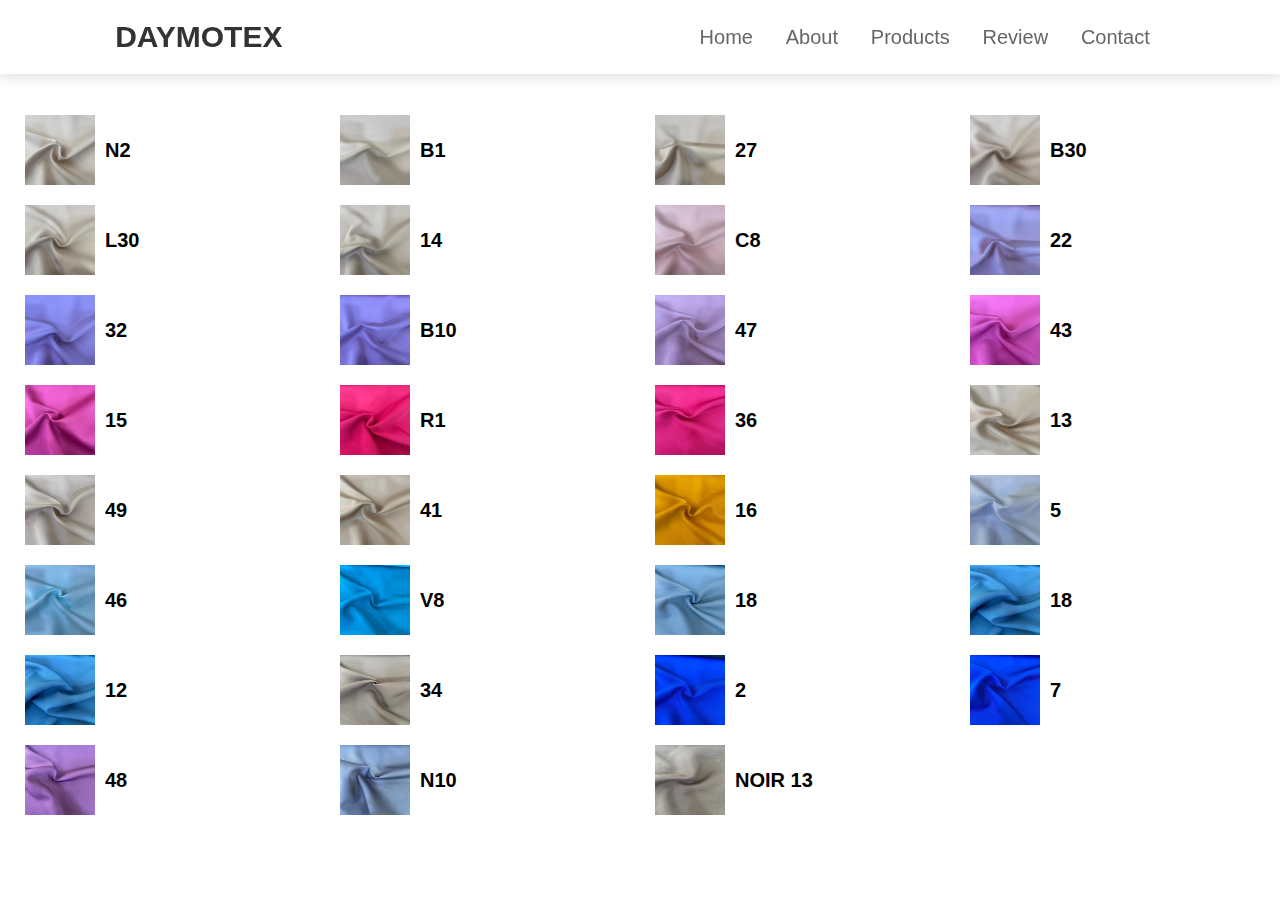
<file: MAZIRATE.html>
<!DOCTYPE html>
<html lang="en">
<head>
    <meta charset="UTF-8">
    <meta http-equiv="X-UA-Compatible" content="IE=edge">
    <meta name="viewport" content="width=device-width, initial-scale=1.0">
    <title>complete responsive flower website design tutorial</title>

    <!-- font awesome cdn link  -->
    <link rel="stylesheet" href="https://cdnjs.cloudflare.com/ajax/libs/font-awesome/5.15.3/css/all.min.css">

    <!-- custom css file link  -->
    <link rel="stylesheet" href="style.css">

</head>
<section class="products-1" id="products-1">
    <header>

        <input type="checkbox" name="" id="toggler">
        <label for="toggler" class="fas fa-bars"></label>
                   
        <a href="#" class="logo">DAYMOTEX</a>
    
        <nav class="navbar">
            <a href="index.html">home</a>
            <a href="#about">about</a>
            <a href="index.html">products</a>
            <a href="#review">review</a>
            <a href="#contact">contact</a>
        </nav>
        </header>
            <div class="product-photo">
                <div class="products-photos">
                
                <div class="small-image">
                    
                    <div class="PRODUCTS-image">
                    <img src="stock/MAZIRATE/N2.jpg" alt="">
                    <H1>N2</H1>
                     </div>
                     <div class="PRODUCTS-image">
                        <img src="stock/MAZIRATE/B1.jpg" alt="">
                        <H1>B1</H1>
                         </div>
                         <div class="PRODUCTS-image">
                            <img src="stock/MAZIRATE/27.jpg" alt="">
                            <H1>27</H1>
                             </div>
                             <div class="PRODUCTS-image">
                                <img src="stock/MAZIRATE/B30.jpg" alt="">
                                <H1>B30</H1>
                                 </div>
                                 <div class="PRODUCTS-image">
                                    <img src="stock/MAZIRATE/L30.jpg" alt="">
                                    <H1>L30</H1>
                                     </div>
                                     <div class="PRODUCTS-image">
                                        <img src="stock/MAZIRATE/14.jpg" alt="">
                                        <H1>14</H1>
                                         </div>
                                         <div class="PRODUCTS-image">
                                            <img src="stock/MAZIRATE/C8.jpg" alt="">
                                            <H1>C8</H1>
                                             </div>
                                             <div class="PRODUCTS-image">
                                                <img src="stock/MAZIRATE/22.jpg" alt="">
                                                <H1>22</H1>
                                                 </div>
                                                 <div class="PRODUCTS-image">
                                                    <img src="stock/MAZIRATE/32.jpg" alt="">
                                                    <H1>32</H1>
                                                     </div>
                                                     <div class="PRODUCTS-image">
                                                        <img src="stock/MAZIRATE/B10.jpg" alt="">
                                                        <H1>B10</H1>
                                                         </div>
                                                         <div class="PRODUCTS-image">
                                                            <img src="stock/MAZIRATE/47.jpg" alt="">
                                                            <H1>47</H1>
                                                             </div>
                                                             <div class="PRODUCTS-image">
                                                                <img src="stock/MAZIRATE/43.jpg" alt="">
                                                                <H1>43</H1>
                                                                 </div>
                                                                 <div class="PRODUCTS-image">
                                                                    <img src="stock/MAZIRATE/15.jpg" alt="">
                                                                    <H1>15</H1>
                                                                     </div>
                                                                     <div class="PRODUCTS-image">
                                                                        <img src="stock/MAZIRATE/R1.jpg" alt="">
                                                                        <H1>R1</H1>
                                                                         </div>
                                                                         <div class="PRODUCTS-image">
                                                                            <img src="stock/MAZIRATE/36.jpg" alt="">
                                                                            <H1>36</H1>
                                                                             </div>
                                                                             <div class="PRODUCTS-image">
                                                                                <img src="stock/MAZIRATE/13.jpg" alt="">
                                                                                <H1>13</H1>
                                                                                 </div>
                                                                                 <div class="PRODUCTS-image">
                                                                                    <img src="stock/MAZIRATE/49.jpg" alt="">
                                                                                    <H1>49</H1>
                                                                                     </div>
                                                                                     <div class="PRODUCTS-image">
                                                                                        <img src="stock/MAZIRATE/41.jpg" alt="">
                                                                                        <H1>41</H1>
                                                                                         </div>
                                                                                         <div class="PRODUCTS-image">
                                                                                            <img src="stock/MAZIRATE/16.jpg" alt="">
                                                                                            <H1>16</H1>
                                                                                             </div>
                                                                                             <div class="PRODUCTS-image">
                                                                                                <img src="stock/MAZIRATE/5.jpg" alt="">
                                                                                                <H1>5</H1>
                                                                                                 </div>
                                                                                                 <div class="PRODUCTS-image">
                                                                                                    <img src="stock/MAZIRATE/46.jpg" alt="">
                                                                                                    <H1>46</H1>
                                                                                                     </div>
                                                                                                     <div class="PRODUCTS-image">
                                                                                                        <img src="stock/MAZIRATE/V8.jpg" alt="">
                                                                                                        <H1>V8</H1>
                                                                                                         </div>
                                                                                                         <div class="PRODUCTS-image">
                                                                                                            <img src="stock/MAZIRATE/18.jpg" alt="">
                                                                                                            <H1>18</H1>
                                                                                                             </div>
                                                                                                             <div class="PRODUCTS-image">
                                                                                                                <img src="stock/MAZIRATE/12.jpg" alt="">
                                                                                                                <H1>18</H1>
                                                                                                                 </div>
                                                                                                                 <div class="PRODUCTS-image">
                                                                                                                    <img src="stock/MAZIRATE/12.jpg" alt="">
                                                                                                                    <H1>12</H1>
                                                                                                                     </div>
                                                                                                                     <div class="PRODUCTS-image">
                                                                                                                        <img src="stock/MAZIRATE/34.jpg" alt="">
                                                                                                                        <H1>34</H1>
                                                                                                                         </div>
                                                                                                                         <div class="PRODUCTS-image">
                                                                                                                            <img src="stock/MAZIRATE/2.jpg" alt="">
                                                                                                                            <H1>2</H1>
                                                                                                                             </div>
                                                                                                                             <div class="PRODUCTS-image">
                                                                                                                                <img src="stock/MAZIRATE/7.jpg" alt="">
                                                                                                                                <H1>7</H1>
                                                                                                                                 </div>
                                                                                                                                 <div class="PRODUCTS-image">
                                                                                                                                    <img src="stock/MAZIRATE/48.jpg" alt="">
                                                                                                                                    <H1>48</H1>
                                                                                                                                     </div>
                                                                                                                                     <div class="PRODUCTS-image">
                                                                                                                                        <img src="stock/MAZIRATE/N10.jpg" alt="">
                                                                                                                                        <H1>N10</H1>
                                                                                                                                         </div>
                                                                                                                                         <div class="PRODUCTS-image">
                                                                                                                                            <img src="stock/MAZIRATE/NOIR 13.jpg" alt="">
                                                                                                                                            <H1>NOIR 13</H1>
                                                                                                                                             </div>
        </div>
     
        
</section>
</file>
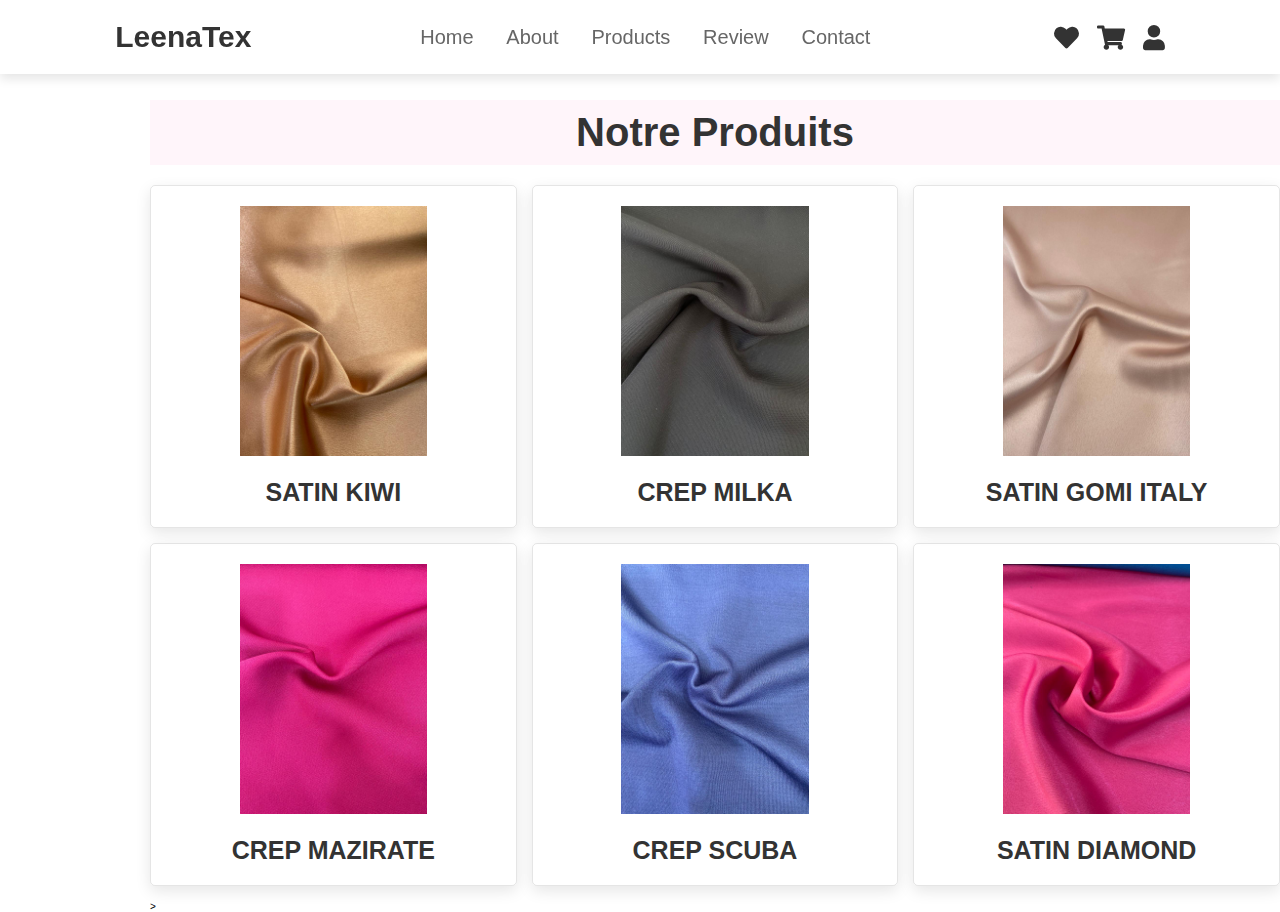
<file: products.html>
<!DOCTYPE html>
<html lang="en">
<head>
    <meta charset="UTF-8">
    <meta http-equiv="X-UA-Compatible" content="IE=edge">
    <meta name="viewport" content="width=device-width, initial-scale=1.0">
    <title>complete responsive flower website design tutorial</title>

    <!-- font awesome cdn link  -->
    <link rel="stylesheet" href="https://cdnjs.cloudflare.com/ajax/libs/font-awesome/5.15.3/css/all.min.css">

    <!-- custom css file link  -->
    <link rel="stylesheet" href="style.css">

</head>
<section class="products" id="products">
    <header>

        <input type="checkbox" name="" id="toggler">
        <label for="toggler" class="fas fa-bars"></label>
                   
        <a href="#" class="logo">LeenaTex</a>
    
        <nav class="navbar">
            <a href="index.html">home</a>
            <a href="#about">about</a>
            <a href="products.html">products</a>
            <a href="#review">review</a>
            <a href="#contact">contact</a>
        </nav>
    
        <div class="icons">
            <a href="#" class="fas fa-heart"></a>
            <a href="#" class="fas fa-shopping-cart"></a>
            <a href="#" class="fas fa-user"></a>
        </div>
    
    </header>
    <h1 class="heading"> Notre <span>produits</span> </h1>

    <div class="box-container">

        <div class="box">
            <div class="image">
               <a href="SATIN KIWI.html"> <img src="stock/satin kiwi/C20.jpg" alt=""> </a>
              
            </div>
            <div class="content">
                <h3>SATIN KIWI</h3>
                
            </div>
        </div>

        <div class="box">
            <div class="image">
               <a href="CREP MILKA.html"> <img src="stock/CREP MILKA/C19.jpg" alt=""> </a>
              
            </div>
            <div class="content">
                <h3>CREP MILKA</h3>
                
            </div>
        </div>
        <div class="box">
            <div class="image">
               <a href="SATIN GOMI ITALY.html"> <img src="stock/SATIN GOMI ITALY/N.32.jpg" alt=""> </a>
              
            </div>
            <div class="content">
                <h3>SATIN GOMI ITALY</h3>
                
            </div>
        </div>
        <div class="box">
            <div class="image">
               <a href="MAZIRATE.html"> <img src="stock/MAZIRATE/36.jpg" alt=""> </a>
              
            </div>
            <div class="content">
                <h3>CREP MAZIRATE</h3>
                
            </div>
        </div>
        <div class="box">
            <div class="image">
               <a href="CREP SCUBA.html"> <img src="stock/CREP SCUBA/11.jpg" alt=""> </a>
              
            </div>
            <div class="content">
                <h3>CREP SCUBA</h3>
                
            </div>
        </div>
        <div class="box">
            <div class="image">
               <a href="SATIN DIAMOND.html"> <img src="stock/satin diamond/C36.jpg" alt=""> </a>
              
            </div>
            <div class="content">
                <h3>SATIN DIAMOND</h3>
                
            </div>
        </div>

>

                
            </div>
</file>
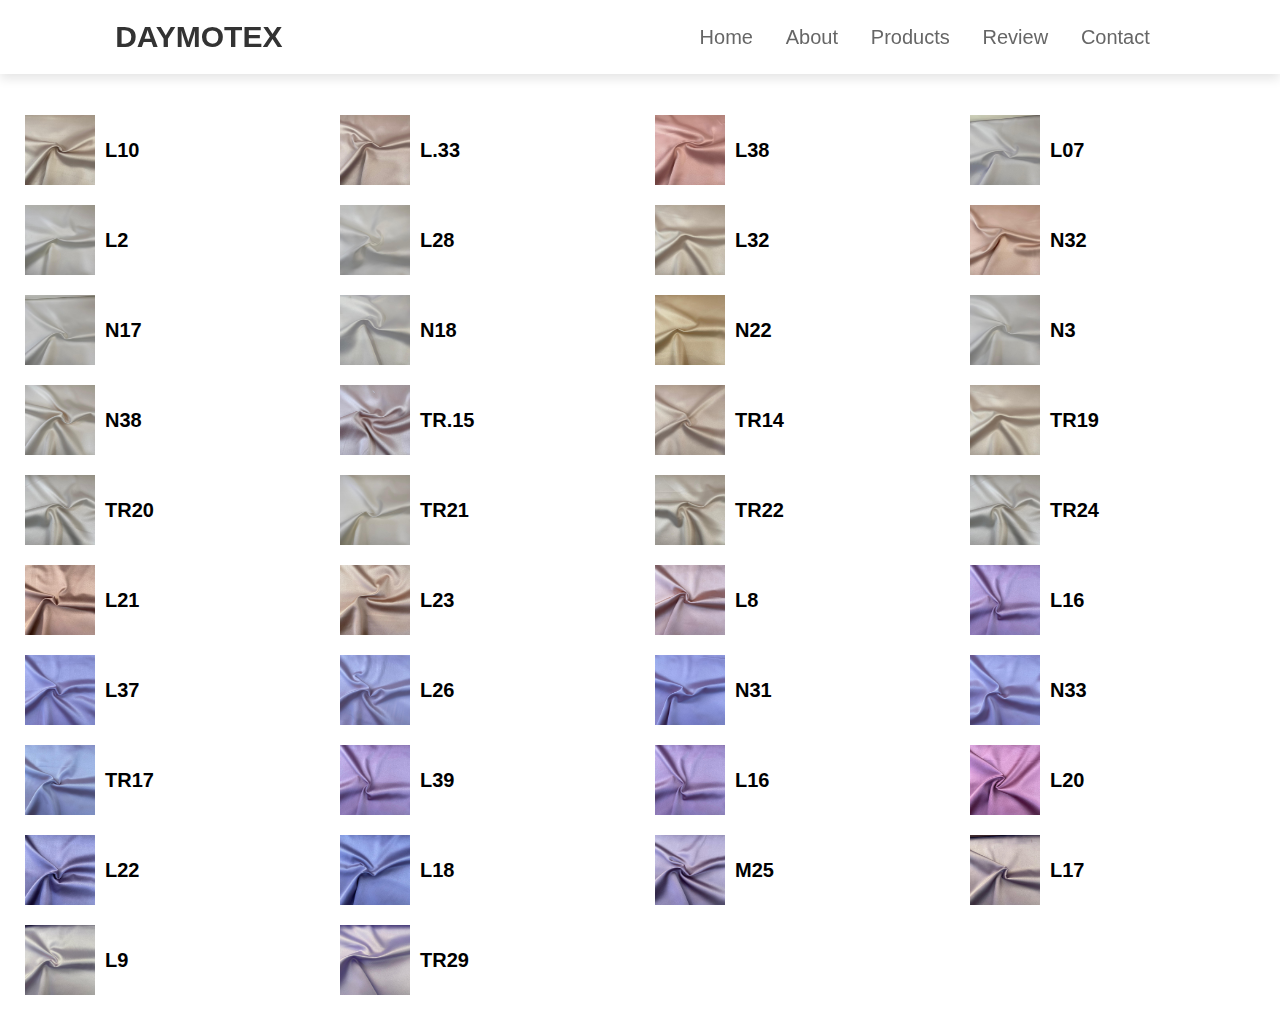
<file: SATIN GOMI ITALY.html>
<!DOCTYPE html>
<html lang="en">
<head>
    <meta charset="UTF-8">
    <meta http-equiv="X-UA-Compatible" content="IE=edge">
    <meta name="viewport" content="width=device-width, initial-scale=1.0">
    <title>complete responsive flower website design tutorial</title>

    <!-- font awesome cdn link  -->
    <link rel="stylesheet" href="https://cdnjs.cloudflare.com/ajax/libs/font-awesome/5.15.3/css/all.min.css">

    <!-- custom css file link  -->
    <link rel="stylesheet" href="style.css">

</head>
<section class="products-1" id="products-1">
    <header>

        <input type="checkbox" name="" id="toggler">
        <label for="toggler" class="fas fa-bars"></label>
                   
        <a href="#" class="logo">DAYMOTEX</a>
    
        <nav class="navbar">
            <a href="index.html">home</a>
            <a href="#about">about</a>
            <a href="index.html">products</a>
            <a href="#review">review</a>
            <a href="#contact">contact</a>
        </nav>
        </header>
            <div class="product-photo">
                <div class="products-photos">
                
                <div class="small-image">
                    
                    <div class="PRODUCTS-image">
                    <img src="stock/SATIN GOMI ITALY/L.10.jpg" alt="">
                    <H1>l10</H1>
                     </div>
                <div class="PRODUCTS-image">
                    <img src="stock/SATIN GOMI ITALY/L.33.jpg" alt="">
                    <H1>L.33</H1>
                </div>
                <div class="PRODUCTS-image">
                    <img src="stock/SATIN GOMI ITALY/L.38.jpg" alt="">
                    <H1>l38</H1>
                </div>
                
                <div class="PRODUCTS-image">
                    <img src="stock/SATIN GOMI ITALY/L07.jpg" alt="">
                    <H1>l07</H1>
                </div>
                <div class="PRODUCTS-image">
                    <img src="stock/SATIN GOMI ITALY/L2.jpg" alt="">
                    <H1>l2</H1>
                </div>
                <div class="PRODUCTS-image">
                    <img src="stock/SATIN GOMI ITALY/L28.jpg" alt="">
                    <H1>L28</H1>
                </div>
                <div class="PRODUCTS-image">
                    <img src="stock/SATIN GOMI ITALY/L32.jpg" alt="">
                    <H1>L32</H1>
                </div>
                <div class="PRODUCTS-image">
                    <img src="stock/SATIN GOMI ITALY/N.32.jpg" alt="">
                    <H1>N32</H1>
                </div>
                <div class="PRODUCTS-image">
                    <img src="stock/SATIN GOMI ITALY/N17.jpg" alt="">
                    <H1>N17</H1>
                </div>
                <div class="PRODUCTS-image">
                    <img src="stock/SATIN GOMI ITALY/N18.jpg" alt="">
                    <H1>N18</H1>
                </div>
                <div class="PRODUCTS-image">
                    <img src="stock/SATIN GOMI ITALY/N22.jpg" alt="">
                    <H1>N22</H1>
                </div>
                <div class="PRODUCTS-image">
                    <img src="stock/SATIN GOMI ITALY/N3.jpg" alt="">
                    <H1>N3</H1>
                </div>
                <div class="PRODUCTS-image">
                    <img src="stock/SATIN GOMI ITALY/N38.jpg" alt="">
                    <H1>N38</H1>
                </div>
                <div class="PRODUCTS-image">
                    <img src="stock/SATIN GOMI ITALY/TR.15.jpg" alt="">
                    <H1>TR.15</H1>
                </div>
                <div class="PRODUCTS-image">
                    <img src="stock/SATIN GOMI ITALY/TR14.jpg" alt="">
                    <H1>TR14</H1>
                </div>
                <div class="PRODUCTS-image">
                    <img src="stock/SATIN GOMI ITALY/TR19.jpg" alt="">
                    <H1>TR19</H1>
                </div>
                <div class="PRODUCTS-image">
                    <img src="stock/SATIN GOMI ITALY/TR20.jpg" alt="">
                    <H1>TR20</H1>
                </div>
                <div class="PRODUCTS-image">
                    <img src="stock/SATIN GOMI ITALY/TR21.jpg" alt="">
                    <H1>TR21</H1>
                </div>
                <div class="PRODUCTS-image">
                    <img src="stock/SATIN GOMI ITALY/TR22.jpg" alt="">
                    <H1>TR22</H1>
                </div>
                <div class="PRODUCTS-image">
                    <img src="stock/SATIN GOMI ITALY/TR24.jpg" alt="">
                    <H1>TR24</H1>
                </div>
                <div class="PRODUCTS-image">
                    <img src="stock/SATIN GOMI ITALY/L21.jpg" alt="">
                    <H1>L21</H1>
                </div>
                <div class="PRODUCTS-image">
                    <img src="stock/SATIN GOMI ITALY/L23.jpg" alt="">
                    <H1>L23</H1>
                </div>
                <div class="PRODUCTS-image">
                    <img src="stock/SATIN GOMI ITALY/L8.jpg" alt="">
                    <H1>L8</H1>
                </div>
                <div class="PRODUCTS-image">
                    <img src="stock/SATIN GOMI ITALY/L16.jpg" alt="">
                    <H1>L16</H1>
                </div>
                <div class="PRODUCTS-image">
                    <img src="stock/SATIN GOMI ITALY/L37.jpg" alt="">
                    <H1>L37</H1>
                </div>
                <div class="PRODUCTS-image">
                    <img src="stock/SATIN GOMI ITALY/L26.jpg" alt="">
                    <H1>L26</H1>
                </div>
                <div class="PRODUCTS-image">
                    <img src="stock/SATIN GOMI ITALY/N31.jpg" alt="">
                    <H1>N31</H1>
                </div>
                <div class="PRODUCTS-image">
                    <img src="stock/SATIN GOMI ITALY/N33.jpg" alt="">
                    <H1>N33</H1>
                </div>
                <div class="PRODUCTS-image">
                    <img src="stock/SATIN GOMI ITALY/TR17.jpg" alt="">
                    <H1>TR17</H1>
                </div>
                <div class="PRODUCTS-image">
                    <img src="stock/SATIN GOMI ITALY/L39.jpg" alt="">
                    <H1>L39</H1>
                </div>
                <div class="PRODUCTS-image">
                    <img src="stock/SATIN GOMI ITALY/L16.jpg" alt="">
                    <H1>L16</H1>
                </div>
                <div class="PRODUCTS-image">
                    <img src="stock/SATIN GOMI ITALY/L20.jpg" alt="">
                    <H1>L20</H1>
                </div>
                <div class="PRODUCTS-image">
                    <img src="stock/SATIN GOMI ITALY/L22.jpg" alt="">
                    <H1>L22</H1>
                </div>
                <div class="PRODUCTS-image">
                    <img src="stock/SATIN GOMI ITALY/L18.jpg" alt="">
                    <H1>L18</H1>
                </div>
                <div class="PRODUCTS-image">
                    <img src="stock/SATIN GOMI ITALY/M25.jpg" alt="">
                    <H1>M25</H1>
                </div>
                <div class="PRODUCTS-image">
                    <img src="stock/SATIN GOMI ITALY/L17.jpg" alt="">
                    <H1>L17</H1>
                </div>
                <div class="PRODUCTS-image">
                    <img src="stock/SATIN GOMI ITALY/L9.jpg" alt="">
                    <H1>L9</H1>
                </div>
                <div class="PRODUCTS-image">
                    <img src="stock/SATIN GOMI ITALY/TR29.jpg" alt="">
                    <H1>TR29</H1>
                </div>
                </div>
             
            
        </div>
     
        
</section>
</file>
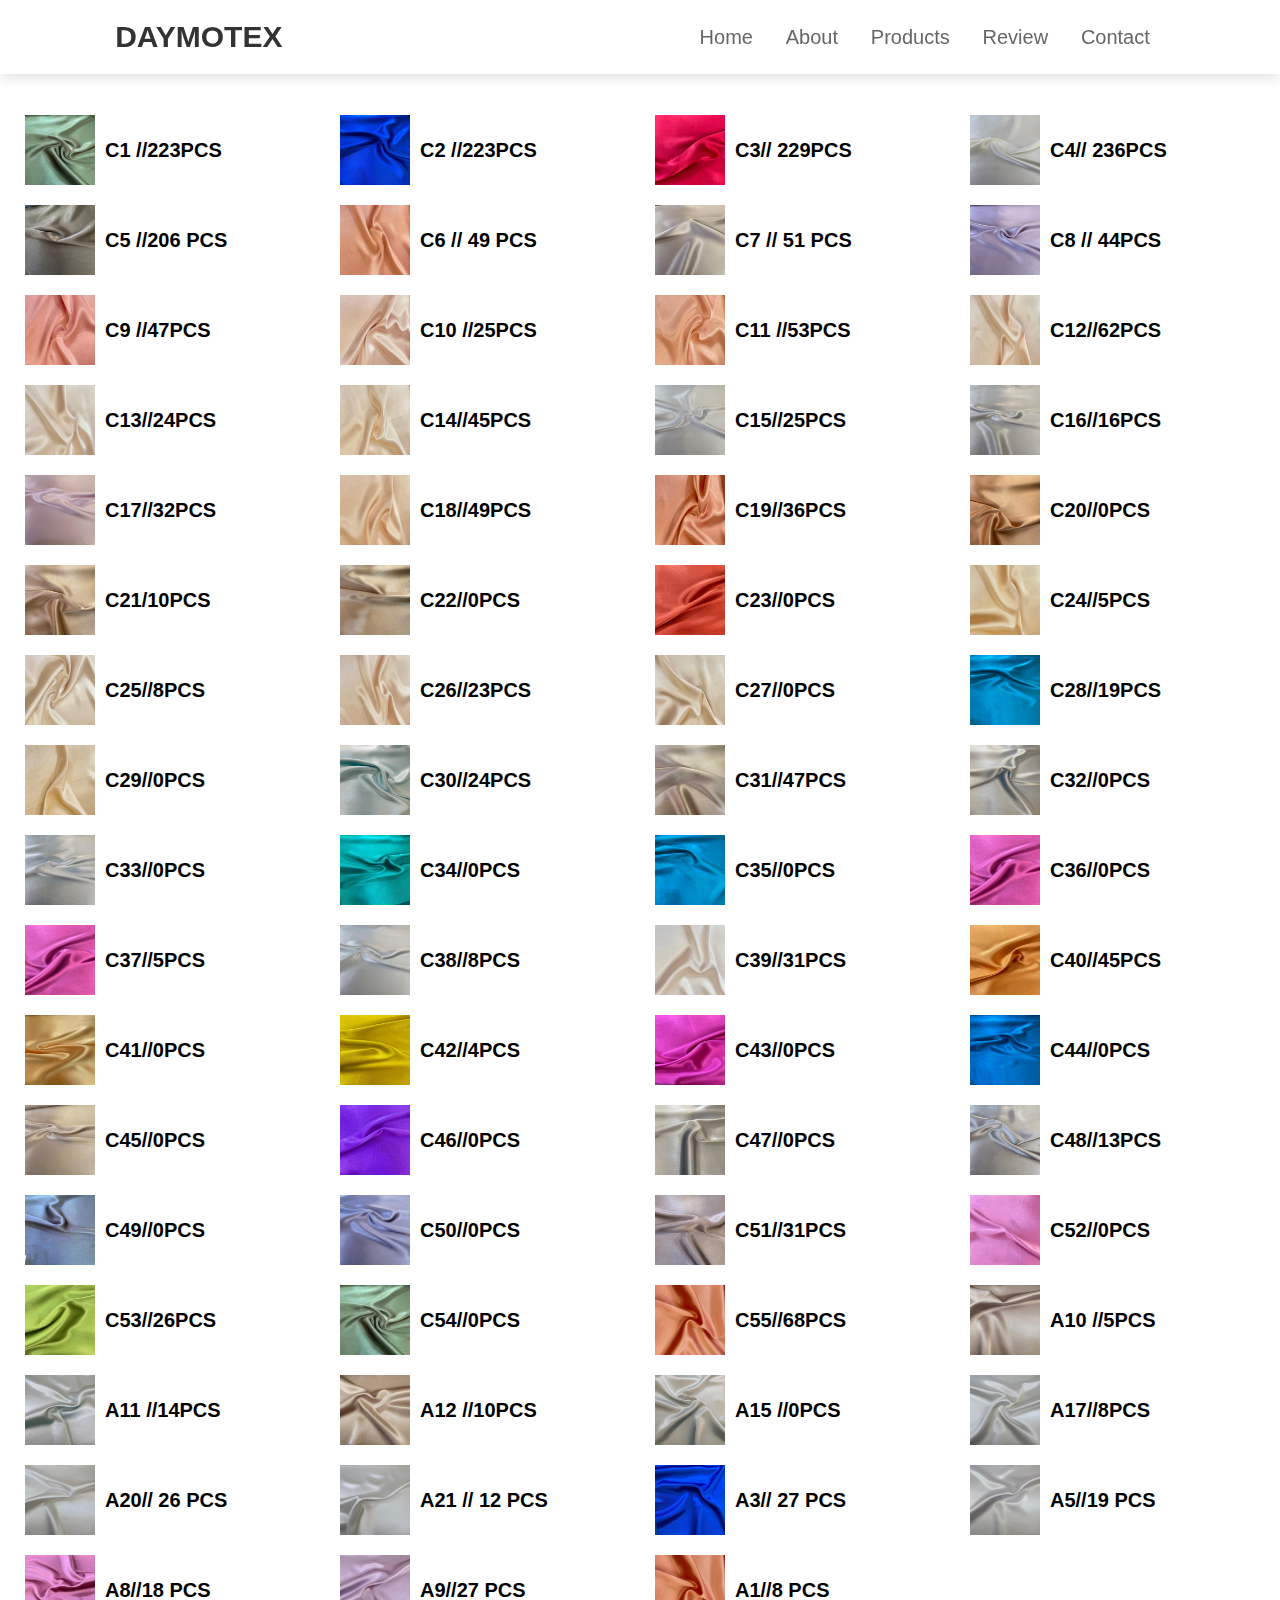
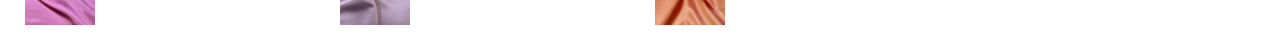
<file: SATIN KIWI.html>
<!DOCTYPE html>
<html lang="en">
<head>
    <meta charset="UTF-8">
    <meta http-equiv="X-UA-Compatible" content="IE=edge">
    <meta name="viewport" content="width=device-width, initial-scale=1.0">
    <title>satin kiwi</title>

    <!-- font awesome cdn link  -->
    <link rel="stylesheet" href="https://cdnjs.cloudflare.com/ajax/libs/font-awesome/5.15.3/css/all.min.css">

    <!-- custom css file link  -->
    <link rel="stylesheet" href="style.css">

</head>
<section class="products-1" id="products-1">
    <header>

        <input type="checkbox" name="" id="toggler">
        <label for="toggler" class="fas fa-bars"></label>
                   
        <a href="#" class="logo">DAYMOTEX</a>
    
        <nav class="navbar">
            <a href="index.html">home</a>
            <a href="#about">about</a>
            <a href="index.html">products</a>
            <a href="#review">review</a>
            <a href="#contact">contact</a>
        </nav>
        </header>
            <div class="product-photo">
                <div class="products-photos">
                
                <div class="small-image">
                    
                    <div class="PRODUCTS-image">
                    <img src="stock/satin kiwi/C1.jpg" alt="">
                    <H1>C1 //223PCS </H1>
                    
                     </div>
                <div class="PRODUCTS-image">
                    <img src="stock/satin kiwi/C2.jpg" alt="">
                    <H1>C2 //223PCS</H1>
                </div>
                <div class="PRODUCTS-image">
                    <img src="stock/satin kiwi/C3.jpg" alt="">
                    <H1>C3// 229PCS</H1>
                </div>
                
                <div class="PRODUCTS-image">
                    <img src="stock/satin kiwi/C4.jpg" alt="">
                    <H1>C4// 236PCS</H1>
                </div>
                <div class="PRODUCTS-image">
                    <img src="stock/satin kiwi/C5.jpg" alt="">
                    <H1>C5 //206 PCS </H1>
                </div>
                <div class="PRODUCTS-image">
                    <img src="stock/satin kiwi/C6.jpg" alt="">
                    <H1>C6 // 49 PCS</H1>
                </div>
                <div class="PRODUCTS-image">
                    <img src="stock/satin kiwi/C7.jpg" alt="">
                    <H1>C7 // 51 PCS</H1>
                </div>
                <div class="PRODUCTS-image">
                    <img src="stock/satin kiwi/C8.jpg" alt="">
                    <H1>C8 // 44PCS</H1>
                </div>
                <div class="PRODUCTS-image">
                    <img src="stock/satin kiwi/C9.jpg" alt="">
                    <H1>C9 //47PCS</H1>
                </div>
                <div class="PRODUCTS-image">
                    <img src="stock/satin kiwi/C10.jpg" alt="">
                    <H1>C10 //25PCS</H1>
                </div>
                <div class="PRODUCTS-image">
                    <img src="stock/satin kiwi/C11.jpg" alt="">
                    <H1>C11 //53PCS</H1>
                </div>
                <div class="PRODUCTS-image">
                    <img src="stock/satin kiwi/C12.jpg" alt="">
                    <H1>C12//62PCS</H1>
                </div>
                <div class="PRODUCTS-image">
                    <img src="stock/satin kiwi/C13.jpg" alt="">
                    <H1>C13//24PCS</H1>
                </div>
                <div class="PRODUCTS-image">
                    <img src="stock/satin kiwi/C14.jpg" alt="">
                    <H1>C14//45PCS</H1>
                </div>
                <div class="PRODUCTS-image">
                    <img src="stock/satin kiwi/C15.jpg" alt="">
                    <H1>C15//25PCS</H1>
                </div>
                <div class="PRODUCTS-image">
                    <img src="stock/satin kiwi/C16.jpg" alt="">
                    <H1>C16//16PCS</H1>
                </div>
                <div class="PRODUCTS-image">
                    <img src="stock/satin kiwi/C17.jpg" alt="">
                    <H1>C17//32PCS</H1>
                </div>
                <div class="PRODUCTS-image">
                    <img src="stock/satin kiwi/C18.jpg" alt="">
                    <H1>C18//49PCS</H1>
                </div>
                <div class="PRODUCTS-image">
                    <img src="stock/satin kiwi/C19.jpg" alt="">
                    <H1>C19//36PCS</H1>
                </div>
                <div class="PRODUCTS-image">
                    <img src="stock/satin kiwi/C20.jpg" alt="">
                    <H1>C20//0PCS</H1>
                </div>
                <div class="PRODUCTS-image">
                    <img src="stock/satin kiwi/C21.jpg" alt="">
                    <H1>C21/10PCS</H1>
                </div>
                <div class="PRODUCTS-image">
                    <img src="stock/satin kiwi/C22.jpg" alt="">
                    <H1>C22//0PCS</H1>
                </div>
                <div class="PRODUCTS-image">
                    <img src="stock/satin kiwi/C23.jpg" alt="">
                    <H1>C23//0PCS</H1>
                </div>
                <div class="PRODUCTS-image">
                    <img src="stock/satin kiwi/C24.jpg" alt="">
                    <H1>C24//5PCS</H1>
                </div>
                <div class="PRODUCTS-image">
                    <img src="stock/satin kiwi/C25.jpg" alt="">
                    <H1>C25//8PCS</H1>
                </div>
                <div class="PRODUCTS-image">
                    <img src="stock/satin kiwi/C26.jpg" alt="">
                    <H1>C26//23PCS</H1>
                </div>
                <div class="PRODUCTS-image">
                    <img src="stock/satin kiwi/C27.jpg" alt="">
                    <H1>C27//0PCS</H1>
                </div>
                <div class="PRODUCTS-image">
                    <img src="stock/satin kiwi/C28.jpg" alt="">
                    <H1>C28//19PCS</H1>
                </div>
                <div class="PRODUCTS-image">
                    <img src="stock/satin kiwi/C29.jpg" alt="">
                    <H1>C29//0PCS</H1>
                </div>
                <div class="PRODUCTS-image">
                    <img src="stock/satin kiwi/C30.jpg" alt="">
                    <H1>C30//24PCS</H1>
                </div>
                <div class="PRODUCTS-image">
                    <img src="stock/satin kiwi/C31.jpg" alt="">
                    <H1>C31//47PCS</H1>
                </div>
                <div class="PRODUCTS-image">
                    <img src="stock/satin kiwi/C32.jpg" alt="">
                    <H1>C32//0PCS</H1>
                </div>
                <div class="PRODUCTS-image">
                    <img src="stock/satin kiwi/C33.jpg" alt="">
                    <H1>C33//0PCS</H1>
                </div>
                <div class="PRODUCTS-image">
                    <img src="stock/satin kiwi/C34.jpg" alt="">
                    <H1>C34//0PCS</H1>
                </div>
                <div class="PRODUCTS-image">
                    <img src="stock/satin kiwi/C35.jpg" alt="">
                    <H1>C35//0PCS</H1>
                </div>
                <div class="PRODUCTS-image">
                    <img src="stock/satin kiwi/C37.jpg" alt="">
                    <H1>C36//0PCS</H1>
                </div>
                <div class="PRODUCTS-image">
                    <img src="stock/satin kiwi/C38.jpg" alt="">
                    <H1>C37//5PCS</H1>
                </div>
                <div class="PRODUCTS-image">
                    <img src="stock/satin kiwi/C39.jpg" alt="">
                    <H1>C38//8PCS</H1>
                </div>
                <div class="PRODUCTS-image">
                    <img src="stock/satin kiwi/C40.jpg" alt="">
                    <H1>C39//31PCS</H1>
                </div>
                <div class="PRODUCTS-image">
                    <img src="stock/satin kiwi/C41.jpg" alt="">
                    <H1>C40//45PCS</H1>
                </div>
                <div class="PRODUCTS-image">
                    <img src="stock/satin kiwi/C42.jpg" alt="">
                    <H1>C41//0PCS</H1>
                </div>
                <div class="PRODUCTS-image">
                    <img src="stock/satin kiwi/C43.jpg" alt="">
                    <H1>C42//4PCS</H1>
                </div>
                <div class="PRODUCTS-image">
                    <img src="stock/satin kiwi/C44.jpg" alt="">
                    <H1>C43//0PCS</H1>
                </div>
                <div class="PRODUCTS-image">
                    <img src="stock/satin kiwi/C45.jpg" alt="">
                    <H1>C44//0PCS</H1>
                </div>
                <div class="PRODUCTS-image">
                    <img src="stock/satin kiwi/C46.jpg" alt="">
                    <H1>C45//0PCS</H1>
                </div>
                <div class="PRODUCTS-image">
                    <img src="stock/satin kiwi/C47.jpg" alt="">
                    <H1>C46//0PCS</H1>
                </div>
                <div class="PRODUCTS-image">
                    <img src="stock/satin kiwi/C48.jpg" alt="">
                    <H1>C47//0PCS</H1>
                </div>
                <div class="PRODUCTS-image">
                    <img src="stock/satin kiwi/C49.jpg" alt="">
                    <H1>C48//13PCS</H1>
                </div>
                <div class="PRODUCTS-image">
                    <img src="stock/satin kiwi/C50.jpg" alt="">
                    <H1>C49//0PCS</H1>
                </div>
                <div class="PRODUCTS-image">
                    <img src="stock/satin kiwi/C51.jpg" alt="">
                    <H1>C50//0PCS</H1>
                </div>
                <div class="PRODUCTS-image">
                    <img src="stock/satin kiwi/C52.jpg" alt="">
                    <H1>C51//31PCS</H1>
                </div>
                <div class="PRODUCTS-image">
                    <img src="stock/satin kiwi/C53.jpg" alt="">
                    <H1>C52//0PCS</H1>
                </div>
                <div class="PRODUCTS-image">
                    <img src="stock/satin kiwi/C54.jpg" alt="">
                    <H1>C53//26PCS</H1>
                </div>
                <div class="PRODUCTS-image">
                    <img src="stock/satin kiwi/C55.jpg" alt="">
                    <H1>C54//0PCS</H1>
                </div>
                <div class="PRODUCTS-image">
                    <img src="stock/satin kiwi/A1.jpg" alt="">
                    <H1>C55//68PCS</H1>
                </div>
                <div class="PRODUCTS-image">
                    <img src="stock/satin kiwi/A10.jpg" alt="">
                    <H1>A10 //5PCS</H1>
                </div>
                <div class="PRODUCTS-image">
                    <img src="stock/satin kiwi/A11.jpg" alt="">
                    <H1>A11 //14PCS</H1>
                </div>
                <div class="PRODUCTS-image">
                    <img src="stock/satin kiwi/A12.jpg" alt="">
                    <H1>A12 //10PCS</H1>
                </div>
                <div class="PRODUCTS-image">
                    <img src="stock/satin kiwi/A15.jpg" alt="">
                    <H1>A15 //0PCS</H1>
                </div>
                <div class="PRODUCTS-image">
                    <img src="stock/satin kiwi/A17.jpg" alt="">
                    <H1>A17//8PCS</H1>
                </div>
                <div class="PRODUCTS-image">
                    <img src="stock/satin kiwi/A20.jpg" alt="">
                    <H1>A20// 26 PCS</H1>
                </div>
                <div class="PRODUCTS-image">
                    <img src="stock/satin kiwi/A21.jpg" alt="">
                    <H1>A21 // 12 PCS</H1>
                </div>
                <div class="PRODUCTS-image">
                    <img src="stock/satin kiwi/A3.jpg" alt="">
                    <H1>A3// 27 PCS</H1>
                </div>
                <div class="PRODUCTS-image">
                    <img src="stock/satin kiwi/A5.jpg" alt="">
                    <H1>A5//19 PCS</H1>
                </div>
                <div class="PRODUCTS-image">
                    <img src="stock/satin kiwi/A8.jpg" alt="">
                    <H1>A8//18 PCS</H1>
                </div>
                <div class="PRODUCTS-image">
                    <img src="stock/satin kiwi/A9.jpg" alt="">
                    <H1>A9//27 PCS</H1>
                </div>
                <div class="PRODUCTS-image">
                    <img src="stock/satin kiwi/A1.jpg" alt="">
                    <H1>A1//8 PCS</H1>
                </div>
                </div>
             
            
        </div>
     
        
</section>
</file>
<file: style.css>
:root{
    --pink:#e84393;
}


*{
    margin:0; padding:0;
    box-sizing: border-box;
    font-family: Verdana, Geneva, Tahoma, sans-serif;
    outline: none; border:none;
    text-decoration: none;
    text-transform: capitalize;
    transition: .2s linear;
}

html{
    font-size: 62.5%;
    scroll-behavior: smooth;
    scroll-padding-top: 6rem;
    overflow-x: hidden;
}



.heading{
    text-align: center;
    font-size: 4rem;
    color:#333;
    padding:1rem;
    margin:2rem 0;
    background:rgba(255, 51, 153,.05);
}

.heading span{
    color:var(--red);
}

.btn{
    display: inline-block;
    margin-top: 1rem;
    border-radius: 5rem;
    background:#333;
    color:#fff;
    padding:.9rem 3.5rem;
    cursor: pointer;
    font-size: 1.7rem;
}
.products {
 display: flexbox;
 flex-wrap: wrap;
 margin-top: 100px;
 margin-left: 150px;
}
.products-1 .product-photo .product-dsi{
    
    margin-top: 50px;
    margin-left: 40px;
    margin-right: 150px; 
    
   }
   .products-1 .product-photo .product-dsi .product-name {
    font-size: 20px;
    font-weight: 600;
    margin-bottom: 30px;
    }
    .products-1 .product-photo .product-dsi .product-price{
        font-size: 20px;
        font-weight: 600;
        margin-top: 25px ;
    }
.products-1 .product-photo{
   display: grid;
   margin-top: 100px;
   margin-left: 20px;
   
   
}
 .products-1 .product-photo .products-photos{
  display: GRID;
  flex-direction: column;
}
.products-1 .product-photo .products-photos .bigImage img{
    width: 430px;
}
.products-1 .product-photo .products-photos .small-image {
    display: grid;
    grid-template-columns: 1fr 1fr 1fr 1fr;
    margin: 5px;
    margin-left: -5px;
}
.products-1 .product-photo .products-photos .small-image .PRODUCTS-image img{
    width: 70px;
    height: 70px;
    margin: 10px;

}
.products-1 .product-photo .products-photos .small-image .PRODUCTS-image {
    
    display: inline-flex;
    align-content: center;
    flex-direction: row;
    justify-content: flex-start;
    align-items: center;
}


.btn:hover{
    background:var(--red);
}

header{
    position: fixed;
    top:0; left:0; right:0;
    background:rgb(255, 255, 255);
    padding:2rem 9%;
    display: flex;
    align-items: center;
    justify-content: space-between;
    z-index: 1000;
    box-shadow: 0 .5rem 1rem rgba(0,0,0,.1);
}

header .logo{
    font-size: 3rem;
    color:#333;
    font-weight: bolder;
}

header .logo span{
    color:var(--pink);
}

header .navbar a{
    font-size: 2rem;
    padding:0 1.5rem;
    color:#666;
}

header .navbar a:hover{
    color:var(--black);
}

header .icons a{
    font-size: 2.5rem;
    color:#333;
    margin-left: 1.5rem;
}

header .icons a:hover{
    color:var(--red);
}

header #toggler{
    display: none;
}

header .fa-bars{
    font-size: 3rem;
    color:#333;
    border-radius: .5rem;
    padding:.5rem 1.5rem;
    cursor: pointer;
    border:.1rem solid rgba(0,0,0,.3);
    display: none;
}



#slider {
     position: relative;
     width: 500%;
     margin: 0;
     left:0;
     animation: 20s slider infinite;
}
 figure img{
 width: 20%;
 float: left;
 margin-left: 0;
 padding-left: 0;
 border: 0px;
}
@keyframes slider {
    0%{
        left :0;
    }
    20%{
        left :0;
    }
    25%{
        left :-100%;
    }
    45%{
        left :-100%;
    }
    50%{
        left :-200%;
    }
    70%{
        left :-200%;
    }
    75%{
        left :-300%;
      }
    95%{
        left :-300%;
    }
}
.home .content h3{
    font-size: 6rem;
    color:#333;
}

.home .content span{
    font-size: 3.5rem;
    color:red;
    padding:1rem 0;
    line-height: 1.5;
}

.home .content p{
    font-size: 1.5rem;
    color:#999;
    padding:1rem 0;
    line-height: 1.5;
}

.about .row{
    display: flex;
    align-items: center;
    gap:2rem;
    flex-wrap: wrap;
    padding:2rem 0;
    padding-bottom: 3rem;
}

.about .row .video-container{
    flex:1 1 40rem;
    position: relative;
}

.about .row .video-container video{
    width:100%;
    border:1.5rem solid #fff;
    border-radius: .5rem;
    box-shadow: 0 .5rem 1rem rgba(0,0,0,.1);
    height: 100%;
    object-fit: cover;
}

.about .row .video-container h3{
    position: absolute;
    top:50%; transform: translateY(-50%);
    font-size: 3rem;
    background:#fff;
    width:100%;
    padding:1rem 2rem;
    text-align: center;
    mix-blend-mode: screen;
}

.about .row .content{
    flex:1 1 40rem;
}

.about .row .content h3{
    font-size: 3rem;
    color:#333;
}

.about .row .content p{
    font-size: 1.5rem;
    color:#999;
    padding:.5rem 0;
    padding-top: 1rem;
    line-height: 1.5;
}

.icons-container{
    background:#eee;
    display: flex;
    flex-wrap: wrap;
    gap:1.5rem;
    padding-top: 5rem;
    padding-bottom: 5rem;
}

.icons-container .icons{
    background:#fff;
    border:.1rem solid rgba(0,0,0,.1);
    padding:2rem;
    display: flex;
    align-items: center;
    flex:1 1 25rem;
}

.icons-container .icons img{
    height:5rem;
    margin-right: 2rem;
}

.icons-container .icons h3{
    color:#333;
    padding-bottom: .5rem;
    font-size: 1.5rem;
}

.icons-container .icons span{
    color:#555;
    font-size: 1.3rem;
}

.products .box-container{
    display: grid;
    
    grid-gap:1.5rem; 
    grid-template-columns: 1fr 1fr 1fr;
}
@media (max-width: 1100px) {
    .products .box-container{
    
        grid-template-columns: 1fr;
    }
    .product-photo{
        flex-direction: column;
    }
}

.products .box-container .box{
    flex:1 1 30rem;
    box-shadow: 0 .5rem 1.5rem rgba(0,0,0,.1);
    border-radius: .5rem;
    border:.1rem solid rgba(0,0,0,.1);
    position: relative; 
    
    
}

.products .box-container .box .discount{
    position: absolute;
    top:1rem; left:1rem;
    padding:.7rem 1rem;
    font-size: 2rem;
    color:var(--pink);
    background:rgba(255, 51, 153,.05);
    z-index: 1;
    border-radius: .5rem;
}

.products .box-container .box .image{
    position: relative;
    text-align: center;
    padding-top: 2rem;
    overflow:hidden;
}

.products .box-container .box .image img{
    height:25rem;
}

.products .box-container .box:hover .image img{
    transform: scale(1.1);
}

.products .box-container .box .image .icons{
    position: absolute;
    bottom:-7rem; left:0; right:0;
    display: flex;
}

.products .box-container .box:hover .image .icons{
    bottom:0;
}

.products .box-container .box .image .icons a{
    height: 5rem;
    line-height: 5rem;
    font-size: 2rem;
    width:50%;
    background:var(--pink);
    color:#fff;
}

.products .box-container .box .image .icons .cart-btn{
    border-left: .1rem solid #fff7;
    border-right: .1rem solid #fff7;
    width:100%;
}

.products .box-container .box .image .icons a:hover{
    background:#333;
}

.products .box-container .box .content{
    padding:2rem;
    text-align: center;
}

.products .box-container .box .content h3{
    font-size: 2.5rem;
    color:#333;
}

.products .box-container .box .content .price{
    font-size: 2.5rem;
    color:var(--pink);
    font-weight: bolder;
    padding-top: 1rem;
}

.products .box-container .box .content .price span{
    font-size: 1.5rem;
    color:#999;
    font-weight: lighter;
    text-decoration: line-through;
}

.review .box-container{
    display: flex;
    flex-wrap: wrap;
    gap:1.5rem;
}

.review .box-container .box{
    flex:1 1 30rem;
    box-shadow: 0 .5rem 1.5rem rgba(0,0,0,.1);
    border-radius: .5rem;
    padding:3rem 2rem;
    position: relative;
    border:.1rem solid rgba(0,0,0,.1);
}

.review .box-container .box .fa-quote-right{
    position: absolute;
    bottom:3rem; right:3rem;
    font-size: 6rem;
    color:#eee;
}

.review .box-container .box .stars i{
    color:var(--pink);
    font-size: 2rem;
}

.review .box-container .box p{
    color:#999;
    font-size: 1.5rem;
    line-height: 1.5;
    padding-top: 2rem;
}

.review .box-container .box .user{
    display: flex;
    align-items: center;
    padding-top: 2rem;
}

.review .box-container .box .user img{
    height:6rem;
    width:6rem;
    border-radius: 50%;
    object-fit: cover;
    margin-right: 1rem;
}

.review .box-container .box .user h3{
    font-size: 2rem;
    color:#333;
}

.review .box-container .box .user span{
    font-size: 1.5rem;
    color:#999;
}

.contact .row{
    display: flex;
    flex-wrap: wrap-reverse;
    gap:1.5rem;
    align-items: center;
}

.contact .row form{
    flex:1 1 40rem;
    padding:2rem 2.5rem;
    box-shadow: 0 .5rem 1.5rem rgba(0,0,0,.1);
    border:.1rem solid rgba(0,0,0,.1);
    background: #fff;
    border-radius: .5rem;
}

.contact .row .image{
    flex:1 1 40rem;
}

.contact .row .image img{
    width: 100%;
}

.contact .row form .box{
    padding:1rem;
    font-size: 1.7rem;
    color:#333;
    text-transform: none;
    border:.1rem solid rgba(0,0,0,.1);
    border-radius: .5rem;
    margin:.7rem 0;
    width: 100%;
}

.contact .row form .box:focus{
    border-color: var(--pink);
}

.contact .row form textarea{
    height: 15rem;
    resize: none;
}

.footer .box-container{
    display: flex;
    flex-wrap: wrap;
    gap:1.5rem;
}

.footer .box-container .box{
    flex:1 1 25rem;
}

.footer .box-container .box h3{
    color:#333;
    font-size: 2.5rem;
    padding:1rem 0;
}

.footer .box-container .box a{
    display: block;
    color:#666;
    font-size: 1.5rem;
    padding:1rem 0;
}

.footer .box-container .box a:hover{
    color:var(--pink);
    text-decoration: underline;
}

.footer .box-container .box  img{
    margin-top: 1rem;
}

.footer .credit{
    text-align: center;
    padding:1.5rem;
    margin-top: 1.5rem;
    padding-top: 2.5rem;
    font-size: 2rem;
    color:#333;
    border-top: .1rem solid rgba(0,0,0,.1);
    padding-bottom: 9rem;
}

.footer .credit span{
    color:var(--pink);
}


.H5{
    color:var(--pink);
}












/* media queries  */
@media (max-width:991px){
    
    html{
        font-size: 55%;
    }

    header{
        padding:2rem;
    }

    

    .home{
        background-position: left;
    }

}

@media (max-width:768px){
    .about .row .content{
        margin: 20px;
    }
    .products{
        margin: 20px;
    }
    .box-container{
        margin: 20px;
    }
    header .fa-bars{
        display: block;
    }

    header .navbar{
        position:absolute;
        top:100%; left:0; right:0;
        background:#eee;
        border-top: .1rem solid rgba(0,0,0,.1);
        clip-path: polygon(0 0, 100% 0, 100% 0, 0 0);
    }

    header #toggler:checked ~ .navbar{
        clip-path:polygon(0 0, 100% 0, 100% 100%, 0% 100%);
    }

    header .navbar a{
        margin:1.5rem;
        padding:1.5rem;
        background:#fff;
        border:.1rem solid rgba(0,0,0,.1);
        display: block;
    }

    .home .content h3{
        font-size: 5rem;
    }

    .home .content span{
        font-size: 2.5rem;
    }

    .icons-container .icons h3{
        font-size: 2rem;
    }
    
    .icons-container .icons span{
        font-size: 1.7rem;
    }
    
}

@media (max-width:450px){
    
    html{
        font-size: 50%;
    }

    .heading{
        font-size: 3rem;
    }

}
</file>
<file: style2.css>
:root{
    --pink:#e84393;
}


*{
    margin:0; padding:0;
    box-sizing: border-box;
    font-family: Verdana, Geneva, Tahoma, sans-serif;
    outline: none; border:none;
    text-decoration: none;
    text-transform: capitalize;
    transition: .2s linear;
}

html{
    font-size: 62.5%;
    scroll-behavior: smooth;
    scroll-padding-top: 6rem;
    overflow-x: hidden;
}



.heading{
    text-align: center;
    font-size: 4rem;
    color:#333;
    padding:1rem;
    margin:2rem 0;
    background:rgba(255, 51, 153,.05);
}

.heading span{
    color:var(--red);
}

.btn{
    display: inline-block;
    margin-top: 1rem;
    border-radius: 5rem;
    background:#333;
    color:#fff;
    padding:.9rem 3.5rem;
    cursor: pointer;
    font-size: 1.7rem;
}
.products {
 display: flexbox;
 flex-wrap: wrap;
 margin-top: 100px;
 margin-left: 150px;
}
.products-1 .product-photo .product-dsi{
    
    margin-top: 50px;
    margin-left: 40px;
    margin-right: 150px; 
    
   }
   .products-1 .product-photo .product-dsi .product-name {
    font-size: 20px;
    font-weight: 600;
    margin-bottom: 30px;
    }
    .products-1 .product-photo .product-dsi .product-price{
        font-size: 20px;
        font-weight: 600;
        margin-top: 25px ;
    }
.products-1 .product-photo{
   display: grid;
   margin-top: 100px;
   margin-left: 20px;
   
   
}
 .products-1 .product-photo .products-photos{
  display: GRID;
  flex-direction: column;
}
.products-1 .product-photo .products-photos .bigImage img{
    width: 430px;
}
.products-1 .product-photo .products-photos .small-image {
    display: flex;
    grid-template-columns: 1fr 1fr 1fr 1fr;
    margin: 5px;
    margin-left: -5px;
    flex-direction: column;
}
.products-1 .product-photo .products-photos .small-image .PRODUCTS-image img{
    width: 600px;
    height: 600px;
    margin: 10px;

}
.products-1 .product-photo .products-photos .small-image .PRODUCTS-image {
    
    display: inline-flex;
    align-content: center;
    flex-direction: column;
    justify-content: flex-start;
    align-items: center;
}


.btn:hover{
    background:var(--red);
}

header{
    position: fixed;
    top:0; left:0; right:0;
    background:rgb(255, 255, 255);
    padding:2rem 9%;
    display: flex;
    align-items: center;
    justify-content: space-between;
    z-index: 1000;
    box-shadow: 0 .5rem 1rem rgba(0,0,0,.1);
}

header .logo{
    font-size: 3rem;
    color:#333;
    font-weight: bolder;
}

header .logo span{
    color:var(--pink);
}

header .navbar a{
    font-size: 2rem;
    padding:0 1.5rem;
    color:#666;
}

header .navbar a:hover{
    color:var(--black);
}

header .icons a{
    font-size: 2.5rem;
    color:#333;
    margin-left: 1.5rem;
}

header .icons a:hover{
    color:var(--red);
}

header #toggler{
    display: none;
}

header .fa-bars{
    font-size: 3rem;
    color:#333;
    border-radius: .5rem;
    padding:.5rem 1.5rem;
    cursor: pointer;
    border:.1rem solid rgba(0,0,0,.3);
    display: none;
}



#slider {
     position: relative;
     width: 500%;
     margin: 0;
     left:0;
     animation: 20s slider infinite;
}
 figure img{
 width: 20%;
 float: left;
 margin-left: 0;
 padding-left: 0;
 border: 0px;
}
@keyframes slider {
    0%{
        left :0;
    }
    20%{
        left :0;
    }
    25%{
        left :-100%;
    }
    45%{
        left :-100%;
    }
    50%{
        left :-200%;
    }
    70%{
        left :-200%;
    }
    75%{
        left :-300%;
      }
    95%{
        left :-300%;
    }
}
.home .content h3{
    font-size: 6rem;
    color:#333;
}

.home .content span{
    font-size: 3.5rem;
    color:red;
    padding:1rem 0;
    line-height: 1.5;
}

.home .content p{
    font-size: 1.5rem;
    color:#999;
    padding:1rem 0;
    line-height: 1.5;
}

.about .row{
    display: flex;
    align-items: center;
    gap:2rem;
    flex-wrap: wrap;
    padding:2rem 0;
    padding-bottom: 3rem;
}

.about .row .video-container{
    flex:1 1 40rem;
    position: relative;
}

.about .row .video-container video{
    width:100%;
    border:1.5rem solid #fff;
    border-radius: .5rem;
    box-shadow: 0 .5rem 1rem rgba(0,0,0,.1);
    height: 100%;
    object-fit: cover;
}

.about .row .video-container h3{
    position: absolute;
    top:50%; transform: translateY(-50%);
    font-size: 3rem;
    background:#fff;
    width:100%;
    padding:1rem 2rem;
    text-align: center;
    mix-blend-mode: screen;
}

.about .row .content{
    flex:1 1 40rem;
}

.about .row .content h3{
    font-size: 3rem;
    color:#333;
}

.about .row .content p{
    font-size: 1.5rem;
    color:#999;
    padding:.5rem 0;
    padding-top: 1rem;
    line-height: 1.5;
}

.icons-container{
    background:#eee;
    display: flex;
    flex-wrap: wrap;
    gap:1.5rem;
    padding-top: 5rem;
    padding-bottom: 5rem;
}

.icons-container .icons{
    background:#fff;
    border:.1rem solid rgba(0,0,0,.1);
    padding:2rem;
    display: flex;
    align-items: center;
    flex:1 1 25rem;
}

.icons-container .icons img{
    height:5rem;
    margin-right: 2rem;
}

.icons-container .icons h3{
    color:#333;
    padding-bottom: .5rem;
    font-size: 1.5rem;
}

.icons-container .icons span{
    color:#555;
    font-size: 1.3rem;
}

.products .box-container{
    display: grid;
    
    grid-gap:1.5rem; 
    grid-template-columns: 1fr 1fr 1fr;
}
@media (max-width: 1100px) {
    .products .box-container{
    
        grid-template-columns: 1fr;
    }
    .product-photo{
        flex-direction: column;
    }
}

.products .box-container .box{
    flex:1 1 30rem;
    box-shadow: 0 .5rem 1.5rem rgba(0,0,0,.1);
    border-radius: .5rem;
    border:.1rem solid rgba(0,0,0,.1);
    position: relative; 
    
    
}

.products .box-container .box .discount{
    position: absolute;
    top:1rem; left:1rem;
    padding:.7rem 1rem;
    font-size: 2rem;
    color:var(--pink);
    background:rgba(255, 51, 153,.05);
    z-index: 1;
    border-radius: .5rem;
}

.products .box-container .box .image{
    position: relative;
    text-align: center;
    padding-top: 2rem;
    overflow:hidden;
}

.products .box-container .box .image img{
    height:25rem;
}

.products .box-container .box:hover .image img{
    transform: scale(1.1);
}

.products .box-container .box .image .icons{
    position: absolute;
    bottom:-7rem; left:0; right:0;
    display: flex;
}

.products .box-container .box:hover .image .icons{
    bottom:0;
}

.products .box-container .box .image .icons a{
    height: 5rem;
    line-height: 5rem;
    font-size: 2rem;
    width:50%;
    background:var(--pink);
    color:#fff;
}

.products .box-container .box .image .icons .cart-btn{
    border-left: .1rem solid #fff7;
    border-right: .1rem solid #fff7;
    width:100%;
}

.products .box-container .box .image .icons a:hover{
    background:#333;
}

.products .box-container .box .content{
    padding:2rem;
    text-align: center;
}

.products .box-container .box .content h3{
    font-size: 2.5rem;
    color:#333;
}

.products .box-container .box .content .price{
    font-size: 2.5rem;
    color:var(--pink);
    font-weight: bolder;
    padding-top: 1rem;
}

.products .box-container .box .content .price span{
    font-size: 1.5rem;
    color:#999;
    font-weight: lighter;
    text-decoration: line-through;
}

.review .box-container{
    display: flex;
    flex-wrap: wrap;
    gap:1.5rem;
}

.review .box-container .box{
    flex:1 1 30rem;
    box-shadow: 0 .5rem 1.5rem rgba(0,0,0,.1);
    border-radius: .5rem;
    padding:3rem 2rem;
    position: relative;
    border:.1rem solid rgba(0,0,0,.1);
}

.review .box-container .box .fa-quote-right{
    position: absolute;
    bottom:3rem; right:3rem;
    font-size: 6rem;
    color:#eee;
}

.review .box-container .box .stars i{
    color:var(--pink);
    font-size: 2rem;
}

.review .box-container .box p{
    color:#999;
    font-size: 1.5rem;
    line-height: 1.5;
    padding-top: 2rem;
}

.review .box-container .box .user{
    display: flex;
    align-items: center;
    padding-top: 2rem;
}

.review .box-container .box .user img{
    height:6rem;
    width:6rem;
    border-radius: 50%;
    object-fit: cover;
    margin-right: 1rem;
}

.review .box-container .box .user h3{
    font-size: 2rem;
    color:#333;
}

.review .box-container .box .user span{
    font-size: 1.5rem;
    color:#999;
}

.contact .row{
    display: flex;
    flex-wrap: wrap-reverse;
    gap:1.5rem;
    align-items: center;
}

.contact .row form{
    flex:1 1 40rem;
    padding:2rem 2.5rem;
    box-shadow: 0 .5rem 1.5rem rgba(0,0,0,.1);
    border:.1rem solid rgba(0,0,0,.1);
    background: #fff;
    border-radius: .5rem;
}

.contact .row .image{
    flex:1 1 40rem;
}

.contact .row .image img{
    width: 100%;
}

.contact .row form .box{
    padding:1rem;
    font-size: 1.7rem;
    color:#333;
    text-transform: none;
    border:.1rem solid rgba(0,0,0,.1);
    border-radius: .5rem;
    margin:.7rem 0;
    width: 100%;
}

.contact .row form .box:focus{
    border-color: var(--pink);
}

.contact .row form textarea{
    height: 15rem;
    resize: none;
}

.footer .box-container{
    display: flex;
    flex-wrap: wrap;
    gap:1.5rem;
}

.footer .box-container .box{
    flex:1 1 25rem;
}

.footer .box-container .box h3{
    color:#333;
    font-size: 2.5rem;
    padding:1rem 0;
}

.footer .box-container .box a{
    display: block;
    color:#666;
    font-size: 1.5rem;
    padding:1rem 0;
}

.footer .box-container .box a:hover{
    color:var(--pink);
    text-decoration: underline;
}

.footer .box-container .box  img{
    margin-top: 1rem;
}

.footer .credit{
    text-align: center;
    padding:1.5rem;
    margin-top: 1.5rem;
    padding-top: 2.5rem;
    font-size: 2rem;
    color:#333;
    border-top: .1rem solid rgba(0,0,0,.1);
    padding-bottom: 9rem;
}

.footer .credit span{
    color:var(--pink);
}


.H5{
    color:var(--pink);
}












/* media queries  */
@media (max-width:1200px){
    
    html{
        font-size: 55%;
    }

    header{
        padding:2rem;
    }

    

    .home{
        background-position: left;
    }
    .products-1 .product-photo .products-photos .small-image .PRODUCTS-image img{
    width: 300px;
    height: 300px;
    margin: 10px;

}

}

@media (max-width:768px){
    .about .row .content{
        margin: 20px;
    }
    .products{
        margin: 20px;
    }
    .box-container{
        margin: 20px;
    }
    header .fa-bars{
        display: block;
    }

    header .navbar{
        position:absolute;
        top:100%; left:0; right:0;
        background:#eee;
        border-top: .1rem solid rgba(0,0,0,.1);
        clip-path: polygon(0 0, 100% 0, 100% 0, 0 0);
    }

    header #toggler:checked ~ .navbar{
        clip-path:polygon(0 0, 100% 0, 100% 100%, 0% 100%);
    }

    header .navbar a{
        margin:1.5rem;
        padding:1.5rem;
        background:#fff;
        border:.1rem solid rgba(0,0,0,.1);
        display: block;
    }

    .home .content h3{
        font-size: 5rem;
    }

    .home .content span{
        font-size: 2.5rem;
    }

    .icons-container .icons h3{
        font-size: 2rem;
    }
    
    .icons-container .icons span{
        font-size: 1.7rem;
    }
    
}

@media (max-width:450px){
    
    html{
        font-size: 50%;
    }

    .heading{
        font-size: 3rem;
    }

}
</file>
